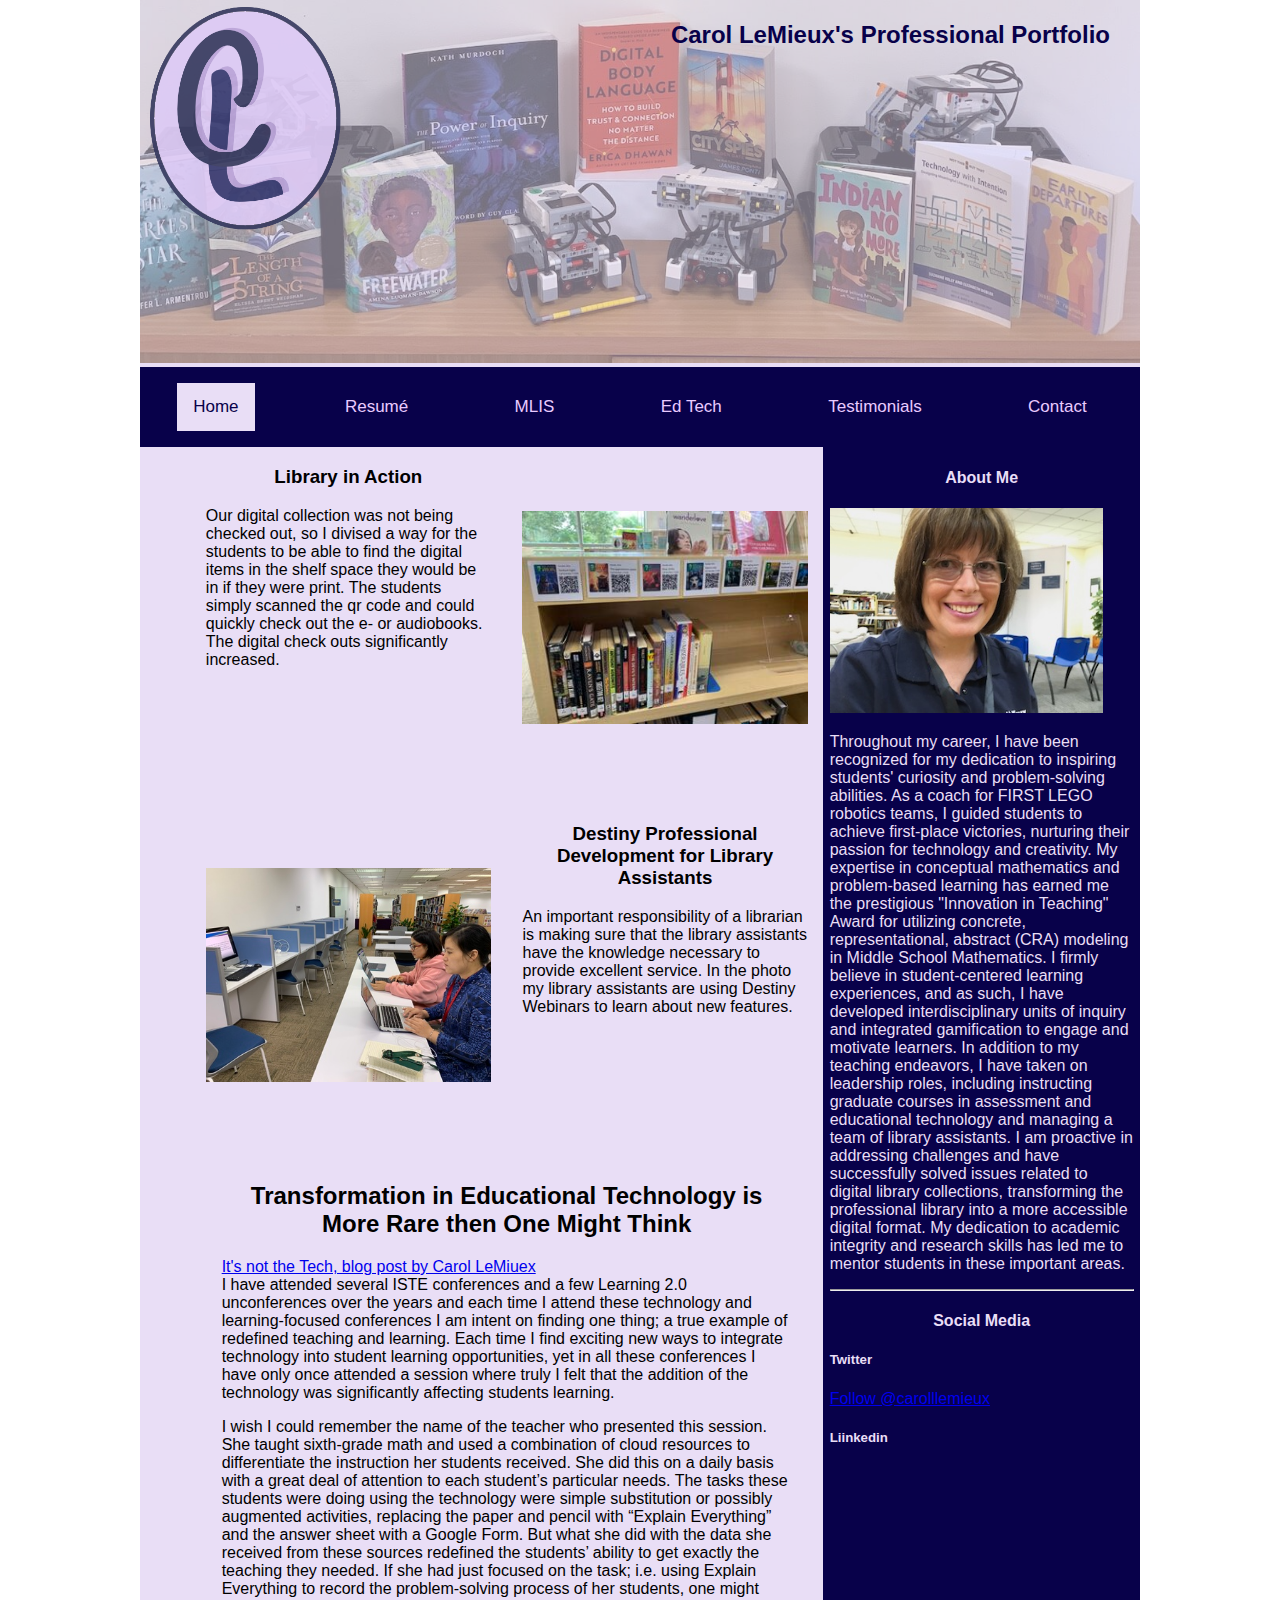
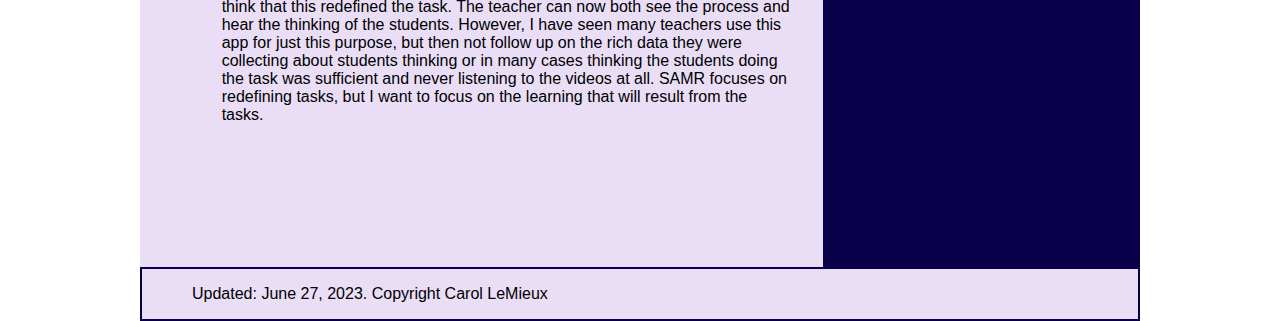
<file: index.html>
<!DOCTYPE html>
<html lang="en" class="bkgr">

<head>
    <meta charset="UTF-8">
    <meta name="viewport" content="width=device-width, initial-scale=1.0">
    <meta name="description"
        content="portfolio, library, ed tech, educational technology, instructional coach, Carol LeMieux">
    <link href="styles.css" rel="stylesheet">
    <title>Carol LeMieux - Portfolio</title>
</head>

<body class="body">
    <!--the page background color should be #eE9DEF6. The font-family is Tahoma, Areal, `helvetica, sans-serif.-->
    <!--The <h1> style should be have color: #08014A and a Text Align center-->
    <!--This section should use grid boxes. There should be six rows and 12 columns.-->
    <header>
        <!--The header consists of a <div> and <nav> element and will take up the first two rows.-->
        <div>
            <!--This section should have one row. The first <div> should be row one row. The <img src="images/logocl.PNG" should span columns 1 and 2. The banner should span columns 3 through 12-->
            <img class="img-b banner" src="images/office.jpg" alt="image of IT office">
            <img class="img-b logo-image" src="images/logocl.PNG" alt="Logo overlapping CL Carol LeMieux's initials">

            <!--The <h1> should overlap the row in this <div> It should be aligned to be in the top righ corner on top of the banner-->
            <h1>Carol LeMieux's Professional Portfolio</h1>
        </div>
        <nav>
            <!--The <nav> buttons should be in row 3. They should be stlyed as 6 buttons, Each button should span two columns. index.htm spans column 1-2, resume.html spans column 3-4, etc. The background color of the buttons is #08014A. The text color is#E9CBFF. The font size is 60%; text decoration:none,; border:none; Border-radius: 5px; Margin-right and margin-left 5 px. max-height:40px  -->
            <!--The <nav> should also be styled with a drop down menu from the right corner for iphones-->
            <ul class="button-list topnav" id="myTopnav">
                <li><a href="index.html" class="active">Home</a></li>
                <li><a href="resume.html">Resumé</a></li>
                <li><a href="mlis.html">MLIS</a></li>
                <li><a href="edtech.html">Ed Tech</a></li>
                <li><a href="testimonials.html">Testimonials</a></li>
                <li><a href="contact-me.html">Contact</a></li>
            </ul>
        </nav>
    </header>

    <!--This division should start in row 4. The first two <article> should be in row 4 and each span 3 columms. The second two <article> should be in row 5 with the same spans. The final <article> should be in row 6 and span columns 1-6-->
    <main class="indexmain">
        <div class="ir1c1span4">
            <!-- main article:nth-child(1) -->
            <h3>Library in Action</h3>
            <p> Our digital collection was not being checked out, so I divised a way for the students to be able to find
                the digital items in the shelf space they would be in if they were print. The students simply scanned
                the qr code and could quickly check out the e- or audiobooks. The digital check outs significantly
                increased.</p>
        </div>
        <div class="ir1c5span4">
            <img src="images/digital-books.jpeg" width="100%"
                alt="bookshelves with qr codes for digital books attached above">
        </div>
        <div class="iaside">
            <!-- main article:nth-child(3) -->
            <h4>About Me</h4>
            <img src="images/carollemieux.jpg" alt="Image of Carol LeMieux" width="90%">
            <p>Throughout my career, I have been recognized for my dedication to inspiring students' curiosity and
                problem-solving abilities. As a coach for FIRST LEGO robotics teams, I guided students to achieve
                first-place victories, nurturing their passion for technology and creativity. My expertise in conceptual
                mathematics and problem-based learning has earned me the prestigious "Innovation in Teaching" Award for
                utilizing concrete, representational, abstract (CRA) modeling in Middle School Mathematics. I firmly
                believe in student-centered learning experiences, and as such, I have developed interdisciplinary units
                of inquiry and integrated gamification to engage and motivate learners.

                In addition to my teaching endeavors, I have taken on leadership roles, including instructing graduate
                courses in assessment and educational technology and managing a team of library assistants. I am
                proactive
                in addressing challenges and have successfully solved issues related to digital library collections,
                transforming the professional library into a more accessible digital format. My dedication to academic
                integrity and research skills has led me to mentor students in these important areas.</p>
            <hr>
            <!--The this article will make up the right side grid starting in row one, column 10 and spanning 6 rows.-->
            <h4>Social Media</h4>
            <h5>Twitter</h5>
            <a href="https://twitter.com/carolllemieux?ref_src=twsrc%5Etfw" class="twitter-follow-button"
                data-show-count="false">Follow @carolllemieux</a>
            <script async src="https://platform.twitter.com/widgets.js" charset="utf-8"></script>
            <h5>Liinkedin</h5>
            <iframe src="https://www.linkedin.com/embed/feed/update/urn:li:share:6853529815631433729" height="400"
                width="200" allowfullscreen="" title="Embedded post"></iframe>

        </div>
        <div class="ir2c1span4">
            <!-- main article:nth-child(4) -->

            <img src="images/libraryDestiny.jpg" width="100%" alt="professional development with library assistants">
        </div>
        <div class="ir2c5span4">
            <!-- main article:nth-child(5) -->
            <h3>Destiny Professional Development for Library Assistants</h3>
            <p>An important responsibility of a librarian is making sure that the library assistants have the knowledge
                necessary to
                provide excellent service. In the photo my library assistants are using Destiny Webinars to learn about
                new features.</p>
        </div>
        <div class="ir3c1spn9">
            <!-- main article:nth-child(6) -->
            <h2>Transformation in Educational Technology is More Rare then One Might Think</h2>
            <p> <a href="https://itsnotthetech.wordpress.com/"> It's not the Tech, blog post by Carol LeMiuex</a><br>
                I have attended several ISTE conferences and a few Learning 2.0 unconferences over the years and each
                time I attend these technology and
                learning-focused conferences I am intent on finding one thing; a true
                example of redefined teaching and learning. Each time I find exciting
                new ways to integrate technology into student learning opportunities,
                yet in all these conferences I have only once attended a session where
                truly I felt that the addition of the technology was significantly affecting students learning.</p>

            <p>I wish I could remember the name of the teacher who presented this session. She taught
                sixth-grade math and used a combination of cloud resources to differentiate the instruction
                her students received. She did this on a daily basis with a great deal of attention to each
                student’s particular needs. The tasks these students were doing using the technology were simple
                substitution or possibly augmented activities, replacing the paper and pencil with
                “Explain Everything” and the answer sheet with a Google Form. But what she did with
                the data she received from these sources redefined the students’ ability to get exactly
                the teaching they needed. If she had just focused on the task; i.e. using Explain Everything
                to record the problem-solving process of her students, one might think that this redefined the task.
                The teacher can now both see the process and hear the thinking of the students.
                However, I have seen many teachers use this app for just this purpose, but then not follow up on
                the rich data they were collecting about students thinking or in many cases thinking the students
                doing the task was sufficient and never listening to the videos at all. SAMR focuses on redefining
                tasks,
                but I want to focus on the learning that will result from the tasks.</p>

        </div>
    </main>
    <footer class="footer-wrapper group">
        <!--footer should span columns 1-12. It should be in row 1 of the footer.-->
        <p> Updated: June 27, 2023. Copyright Carol LeMieux</p>
    </footer>
</body>

</html>
</file>
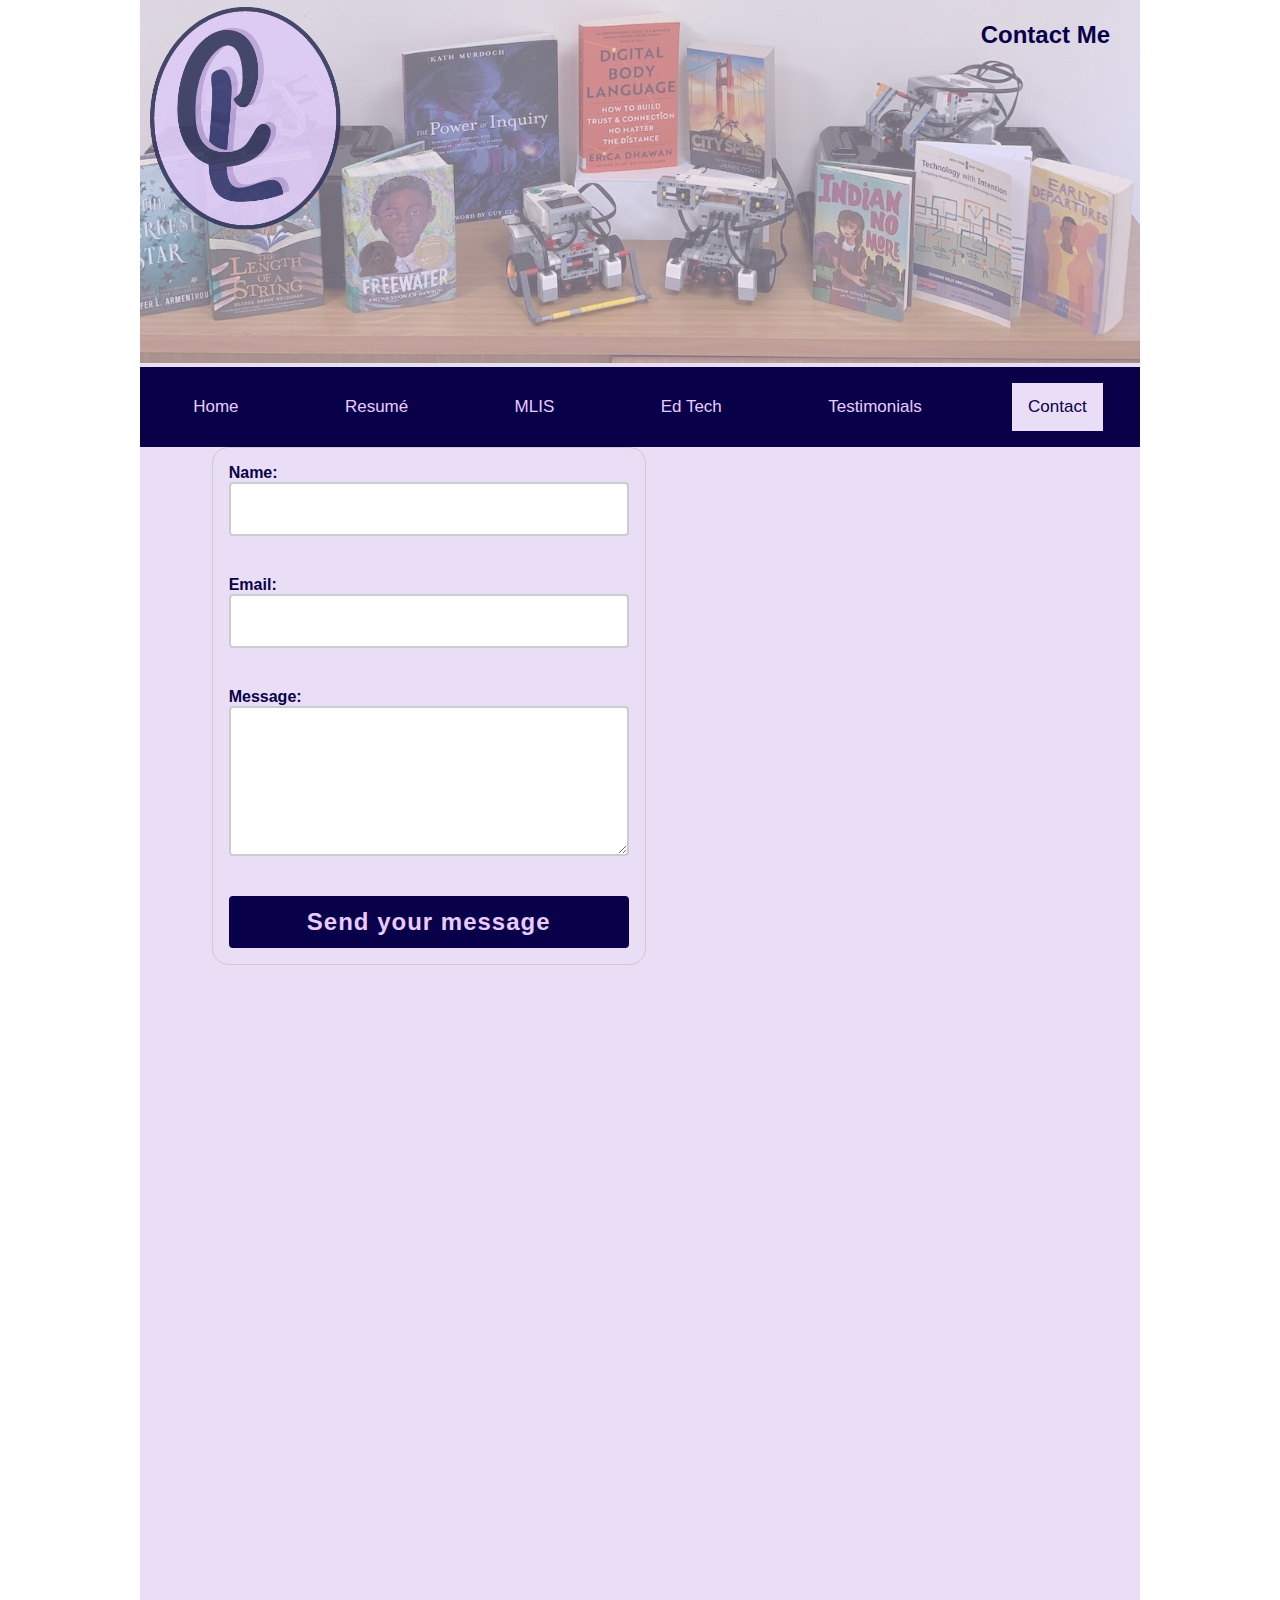
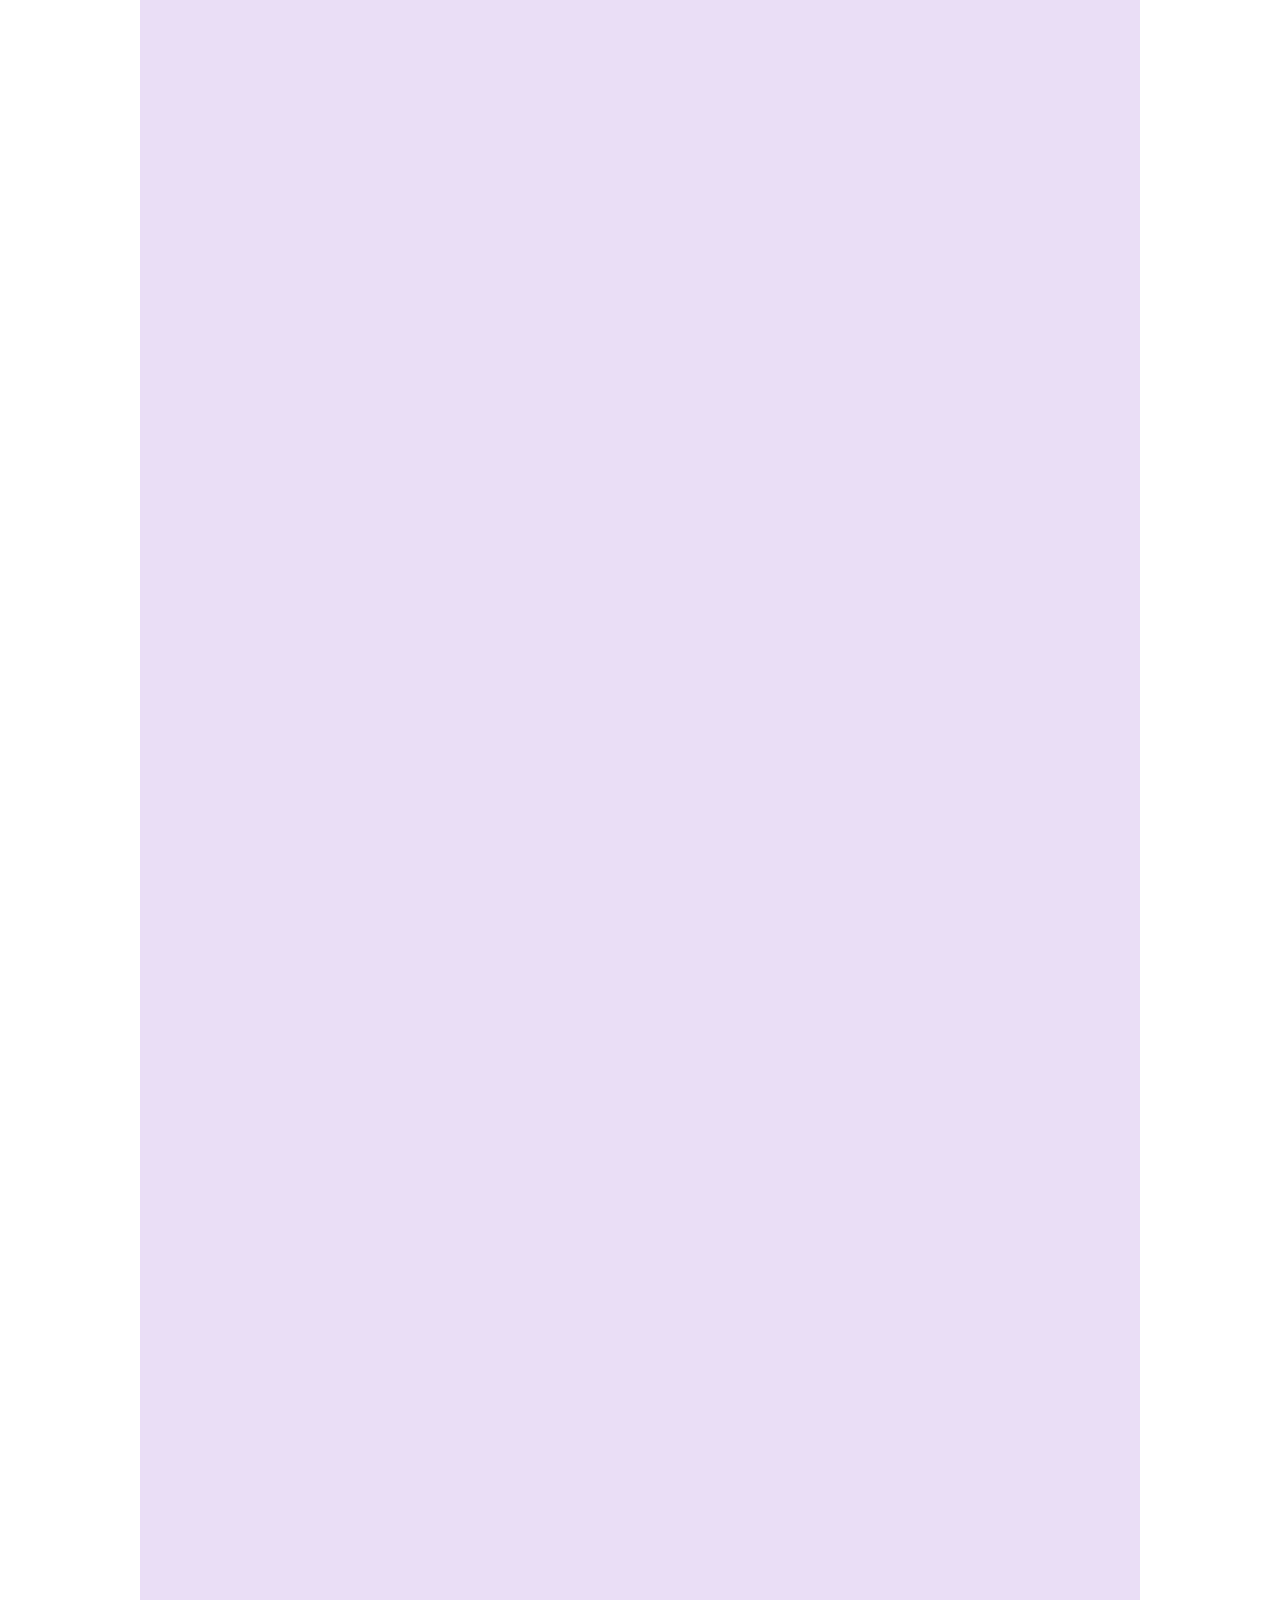
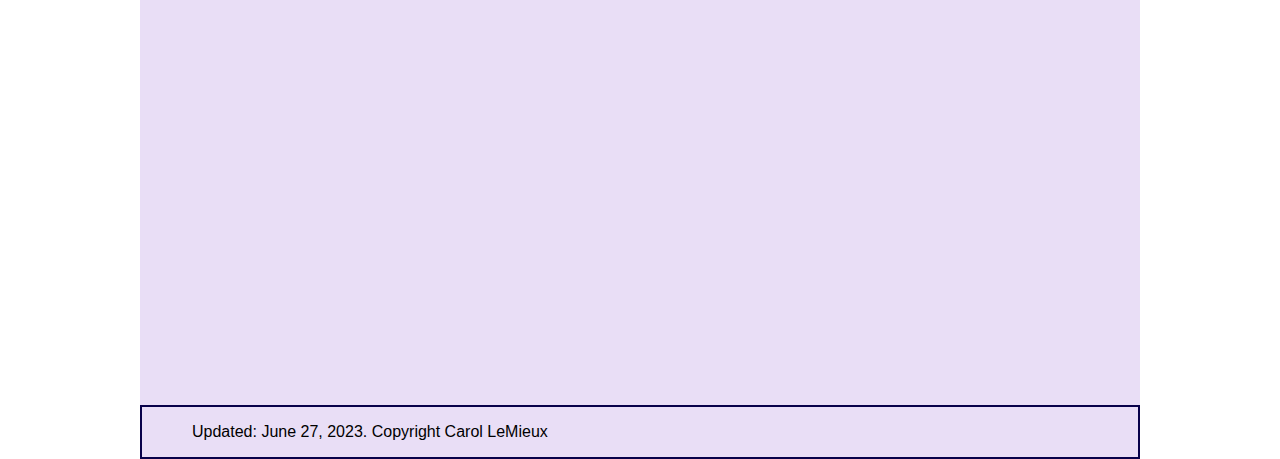
<file: contact-me.html>
<!DOCTYPE html>
<html lang="en" class="bkgr">

<head>
  <meta charset="UTF-8">
  <meta name="viewport" content="width=device-width, initial-scale=1.0">
  <meta name="description" content="contact form, Carol LeMieux">
  <title>Contact Me</title>
  <link href="styles.css" rel="stylesheet" />
</head>

<body class="body">
  <!--the page background color should be #eE9DEF6. The font-family is Tahoma, Areal, `helvetica, sans-serif.-->
  <!--The <h1> style should be have color: #08014A and a Text Align center-->
  <!--This section should use grid boxes. There should be six rows and 12 columns.-->
  <header>
    <!--The header consists of a <div> and <nav> element and will take up the first two rows.-->
    <div>
      <!--This section should have one row. The first <div> should be row one row. The <img src="images/logocl.PNG" should span columns 1 and 2. The banner should span columns 3 through 12-->
      <img class="img-b banner" src="images/office.jpg" alt="image of IT office">
      <img class="img-b logo-image" src="images/logocl.PNG" alt="Logo overlapping CL Carol LeMieux's initials">

      <!--The <h1> should overlap the row in this <div> It should be aligned to be in the top righ corner on top of the banner-->
      <h1>Contact Me</h1>
    </div>
    <nav>
      <!--The <nav> buttons should be in row 3. They should be stlyed as 6 buttons, Each button should span two columns. index.htm spans column 1-2, resume.html spans column 3-4, etc. The background color of the buttons is #08014A. The text color is#E9CBFF. The font size is 60%; text decoration:none,; border:none; Border-radius: 5px; Margin-right and margin-left 5 px. max-height:40px  -->
      <!--The <nav> should also be styled with a drop down menu from the right corner for iphones-->
      <ul class="button-list topnav" id="myTopnav">
        <li><a href="index.html">Home</a></li>
        <li><a href="resume.html">Resumé</a></li>
        <li><a href="mlis.html">MLIS</a></li>
        <li><a href="edtech.html">Ed Tech</a></li>
        <li><a href="testimonials.html">Testimonials</a></li>
        <li><a href="contact-me.html" class="active">Contact</a></li>
      </ul>
    </nav>
  </header>
  <main>
    <div class="conr1c1sp12">
      <form action="https://formspree.io/f/xpzgznwl" method="post" class="validate">
        <ul>
          <li>
            <label for="name"> Name: </label>
            <input type="text" maxlength="20" id="name" class="form-input">
          </li>
          <li>
            <label for="email">Email:</label>
            <input type="email" id="email" name="_replyto" class="form-input">
          </li>
          <li>
            <label for="message">Message:</label>
            <textarea id="message" requiered name="user_message" class="form-input" row="4" maxlength="144"></textarea>
          </li>
          <li class="button">
            <button type="submit">Send your message</button>
          </li>
        </ul>
      </form>
    </div>
  </main>


  <footer class="footer-wrapper group">
    <!--footer should span columns 1-12. It should be in row 1 of the footer.-->
    <p> Updated: June 27, 2023. Copyright Carol LeMieux</p>
  </footer>
  <script src="script.js"></script>
</body>

</html>
</file>
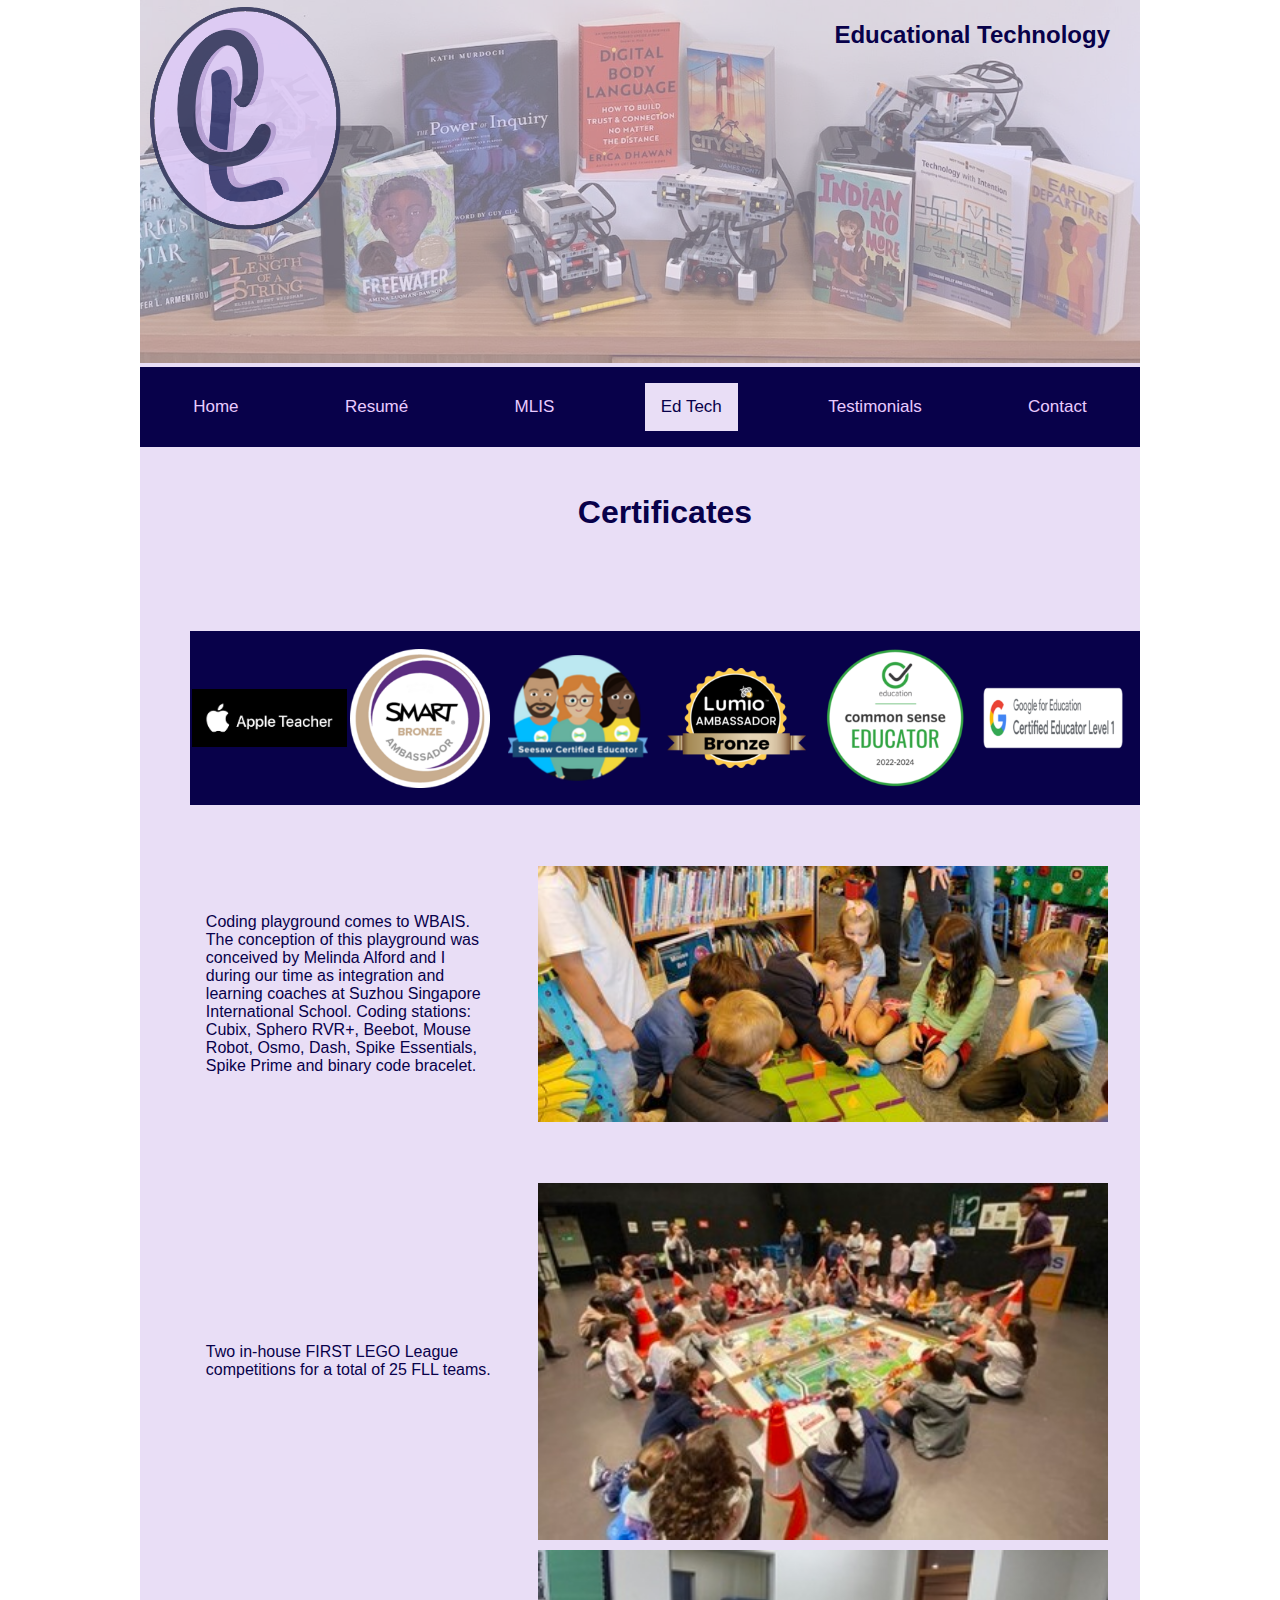
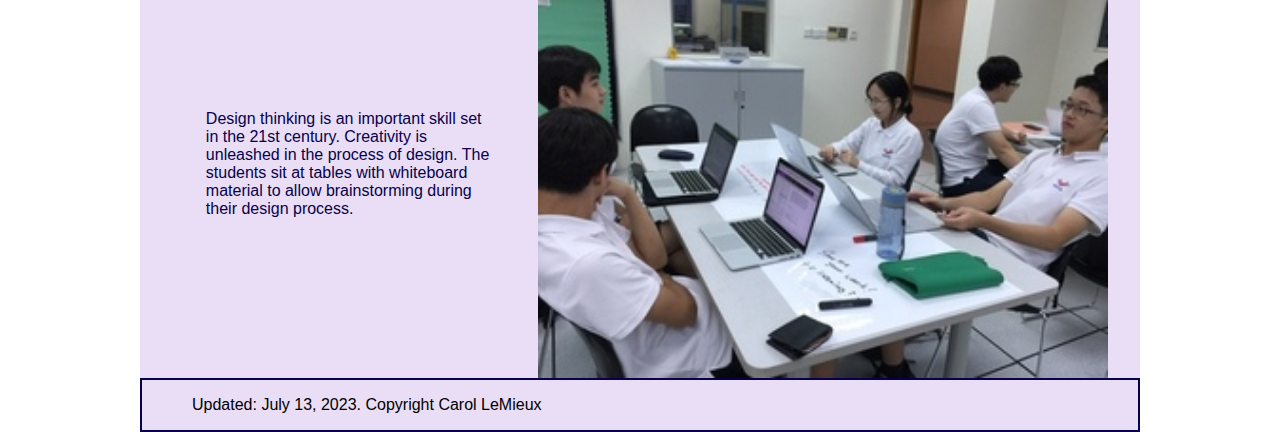
<file: edtech.html>
<!DOCTYPE html>
<html lang="en" class="bkgr">

<head>
    <meta charset="UTF-8">
    <meta name="viewport" content="width=device-width, initial-scale=1.0">
    <meta name="description"
        content="portfolio, library, ed tech, educational technology, instructional coach, Carol LeMieux">
    <link href="styles.css" rel="stylesheet">
    <title>Educational Technology</title>
</head>

<body class="body">
    <!--the page background color should be #eE9DEF6. The font-family is Tahoma, Areal, `helvetica, sans-serif.-->
    <!--The <h1> style should be have color: #08014A and a Text Align center-->
    <!--This section should use grid boxes. There should be six rows and 12 columns.-->
    <header>
        <!--The header consists of a <div> and <nav> element and will take up the first two rows.-->
        <div>
            <!--This section should have one row. The first <div> should be row one row. The <img src="images/logocl.PNG" should span columns 1 and 2. The banner should span columns 3 through 12-->
            <img class="img-b banner" src="images/office.jpg" alt="image of IT office">
            <img class="img-b logo-image" src="images/logocl.PNG" alt="Logo overlapping CL Carol LeMieux's initials">

            <!--The <h1> should overlap the row in this <div> It should be aligned to be in the top righ corner on top of the banner-->
            <h1>Educational Technology</h1>
        </div>
        <nav>
            <!--The <nav> buttons should be in row 3. They should be stlyed as 6 buttons, Each button should span two columns. index.htm spans column 1-2, resume.html spans column 3-4, etc. The background color of the buttons is #08014A. The text color is#E9CBFF. The font size is 60%; text decoration:none,; border:none; Border-radius: 5px; Margin-right and margin-left 5 px. max-height:40px  -->
            <!--The <nav> should also be styled with a drop down menu from the right corner for iphones-->
            <ul class="button-list topnav" id="myTopnav">
                <li><a href="index.html">Home</a></li>
                <li><a href="resume.html">Resumé</a></li>
                <li><a href="mlis.html">MLIS</a></li>
                <li><a href="edtech.html" class="active">Ed Tech</a></li>
                <li><a href="testimonials.html">Testimonials</a></li>
                <li><a href="contact-me.html">Contact</a></li>
            </ul>
        </nav>
    </header>
    <main>
        <!--Row 1 and 2 Certifications-->

        <div class="edr1c1sp12">
            <h1>Certificates</h1>
        </div>
        <div class="edr2c1sp2 cert-images">
            <img src="images/AppleTeacher_white.png" width="100%" alt="Apple teacher">
        </div>
        <div class="edr2c3sp2 cert-images">
            <img src="images/bronzeAmbassador.png" width="90%" alt="SMART Bronze Ambassador">
        </div>
        <div class="edr2c5sp2 cert-images">
            <img src="images/seesawBadge.png" width="90%" alt="Seesaw Certified Educator">
        </div>
        <div class="edr2c7sp2 cert-images">
            <img src="images/lumioAmbassador.png" width="90%" alt="Lumio Bronse Level Ambassador">
        </div>
        <div class="edr2c9sp2 cert-images">
            <img src="images/2022-2024-recognition-badge-educ.png" width="90%" alt="Common Sense Media Educator">
        </div>
        <div class="edr2c11sp2 cert-images">
            <img src="images/GCE_Badges_01.png" width="90%" alt="Google Certified Teacher">
        </div>

        <!--Row 3-5 2 columns (span 4 and span 6)-->
        <div class="edr3c1sp4 cert-images">
            <p>Coding playground comes to WBAIS. The conception of this playground was
                conceived by Melinda Alford and I during our time as integration and learning coaches at
                Suzhou Singapore International School. Coding stations: Cubix, Sphero
                RVR+, Beebot, Mouse Robot, Osmo, Dash, Spike Essentials, Spike Prime and binary code bracelet.
            </p>
        </div>
        <div class="edr3c5sp8 cert-images">
            <img src="images/csweek.jpg" width="100%" alt="Computer Science Week">
        </div>

        <div class="edr4c1sp4 cert-images">
            <p> Two in-house FIRST LEGO League competitions for a total of 25 FLL teams.
            </p>
        </div>
        <div class="edr4c5sp8 cert-images">
            <img src="images/inhousefll.jpg" width="100%" alt="Competition Day">
        </div>
        <div class="edr5c1sp4 cert-images row">
            <p>Design thinking is an important skill set in the 21st century. Creativity is unleashed in
                the process of design. The students sit at tables with whiteboard material to allow brainstorming
                during their design process.
            </p>
        </div>
        <div class="edr5c5sp8 cert-images">
            <img src="images/design.jpeg" width="100%" alt="Design Class">
        </div>
    </main>
    <footer class="group">
        <p> Updated: July 13, 2023. Copyright Carol LeMieux</p>
    </footer>
</body>

</html>
</file>
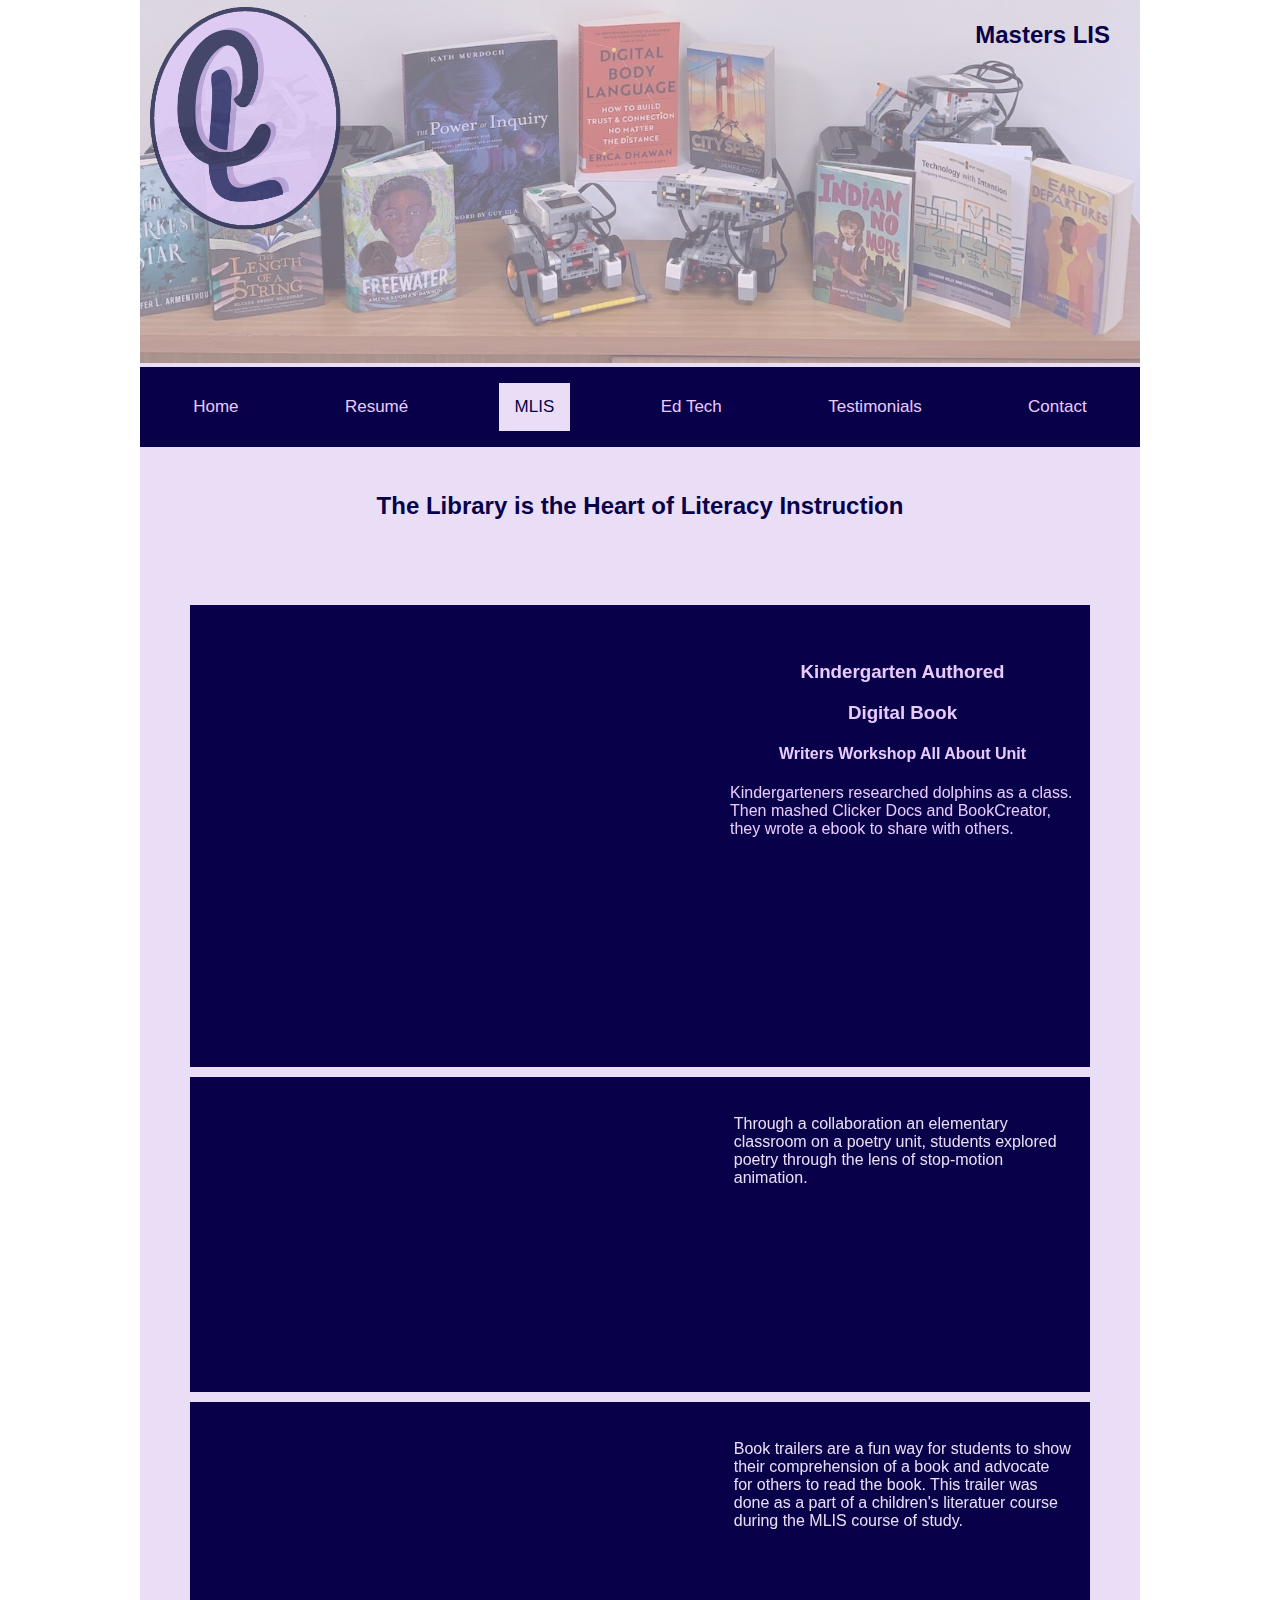
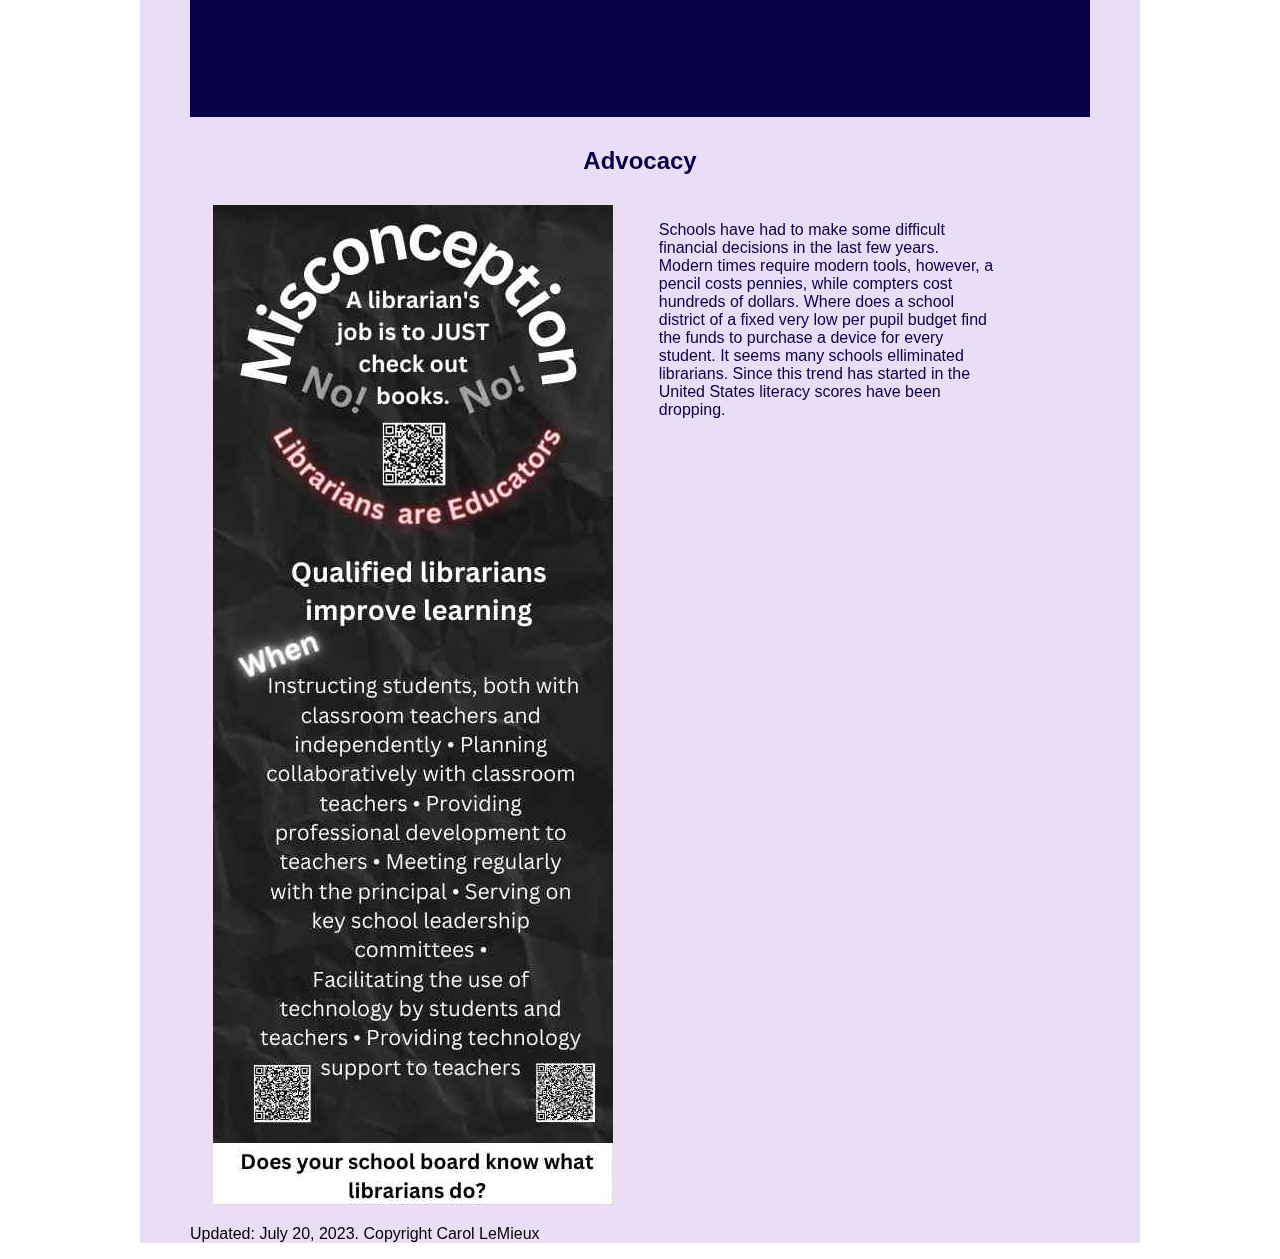
<file: mlis.html>
<!DOCTYPE html>
<html lang="en" class="bkgr">

<head>
    <meta charset="UTF-8">
    <meta name="viewport" content="width=device-width, initial-scale=1.0">
    <meta name="description"
        content="portfolio, library, ed tech, educational technology, instructional coach, Carol LeMieux">
    <title>MLIS</title>
    <link href="styles.css" rel="stylesheet" />
</head>

<body class="body">
    <!--the page background color should be #eE9DEF6. The font-family is Tahoma, Areal, `helvetica, sans-serif.-->
    <!--The <h1> style should be have color: #08014A and a Text Align center-->
    <!--This section should use grid boxes. There should be six rows and 12 columns.-->
    <header>
        <!--The header consists of a <div> and <nav> element and will take up the first two rows.-->
        <div>
            <!--This section should have one row. The first <div> should be row one row. The <img src="images/logocl.PNG" should span columns 1 and 2. The banner should span columns 3 through 12-->
            <img class="img-b banner" src="images/office.jpg" alt="image of IT office">
            <img class="img-b logo-image" src="images/logocl.PNG" alt="Logo overlapping CL Carol LeMieux's initials">

            <!--The <h1> should overlap the row in this <div> It should be aligned to be in the top righ corner on top of the banner-->
            <h1>Masters LIS</h1>
        </div>
        <nav>
            <!--The <nav> buttons should be in row 3. They should be stlyed as 6 buttons, Each button should span two columns. index.htm spans column 1-2, resume.html spans column 3-4, etc. The background color of the buttons is #08014A. The text color is#E9CBFF. The font size is 60%; text decoration:none,; border:none; Border-radius: 5px; Margin-right and margin-left 5 px. max-height:40px  -->
            <!--The <nav> should also be styled with a drop down menu from the right corner for iphones-->
            <ul class="button-list topnav">
                <li><a href="index.html">Home</a></li>
                <li><a href="resume.html">Resumé</a></li>
                <li><a href="mlis.html" class="active">MLIS</a></li>
                <li><a href="edtech.html">Ed Tech</a></li>
                <li><a href="testimonials.html">Testimonials</a></li>
                <li><a href="contact-me.html">Contact</a></li>
            </ul>
        </nav>
    </header>
    <main class="mlismain">
        <!--Row 1 1 large column, 1 small column-->
        <div class="mlisr1c1sp12">
            <h2>The Library is the Heart of Literacy Instruction</h2>
        </div>
        <!--Row 2 2 columns, 1 Larger 1 small column-->
        <div class="mlisr2c1sp7 cert-images">
            <iframe width="560" height="315" src="https://www.youtube.com/embed/p_MgrLh1_sA"
                title="YouTube video player" allow="accelerometer; autoplay; clipboard-write; 
            encrypted-media; gyroscope; picture-in-picture; web-share" allowfullscreen></iframe>
        </div>
        <div class="mlisr2c8sp5">
            <H3> Kindergarten Authored</H3>
            <H3> Digital Book</H3>
            <H4>Writers Workshop All About Unit</H4>
            <P>Kindergarteners researched dolphins as a class. Then mashed Clicker Docs and BookCreator, they wrote a
                ebook to share with others.</P>
        </div>
        <!--Row 3 1 large column, 1 small column-->
        <div class="mlisr3c1sp7 cert-images">
            <iframe width="560" height="315" src="https://www.youtube.com/embed/gh-0ZZxwRxA"
                title="YouTube video player"
                allow="accelerometer; autoplay; clipboard-write; encrypted-media; gyroscope; picture-in-picture; web-share"
                allowfullscreen></iframe>
        </div>

        <div class="mlisr3c8sp5">
            Through a collaboration an elementary classroom on a poetry unit, students explored poetry through the lens
            of stop-motion animation.
        </div>
        <!--Row 4  1 large column, 1 small column-->
        <div class="mlisr4c1sp7">
            <iframe width="560" height="315" src="https://www.youtube.com/embed/7WPiBU8ZV64"
                title="YouTube video player"
                allow="accelerometer; autoplay; clipboard-write; encrypted-media; gyroscope; picture-in-picture; web-share"
                allowfullscreen></iframe>
        </div>
        <div class="mlisr4c8sp5">
            Book trailers are a fun way for students to show their comprehension of a book and advocate for others to
            read the book. This trailer was done as a part of a children's literatuer course during the MLIS course of
            study.
        </div>
        <!--Row 5  H2 header Advocacy-->
        <div class="mlisr5c1sp12">
            <h2>Advocacy</h2>
        </div>
        <!--Row 6 1 large column, 1 small column-->
        <div class="mlisr6c1sp5">
            <img src="images/libraryMisconception.jpg" alt="librarian Misconceptions">
        </div>
        <div class="mlisr6c6sp7">
            <P>Schools have had to make some difficult financial decisions in the last few years.
                Modern times require modern tools, however, a pencil costs pennies, while compters
                cost hundreds of dollars. Where does a school district of a fixed very low per pupil budget find the
                funds to purchase a device for every student. It seems many schools elliminated librarians.
                Since this trend has started in the United States literacy scores have been dropping. </P>
        </div>


    </main>
    <footer class="clear">
        <p> Updated: July 20, 2023. Copyright Carol LeMieux</p>
    </footer>
</body>

</html>
</file>
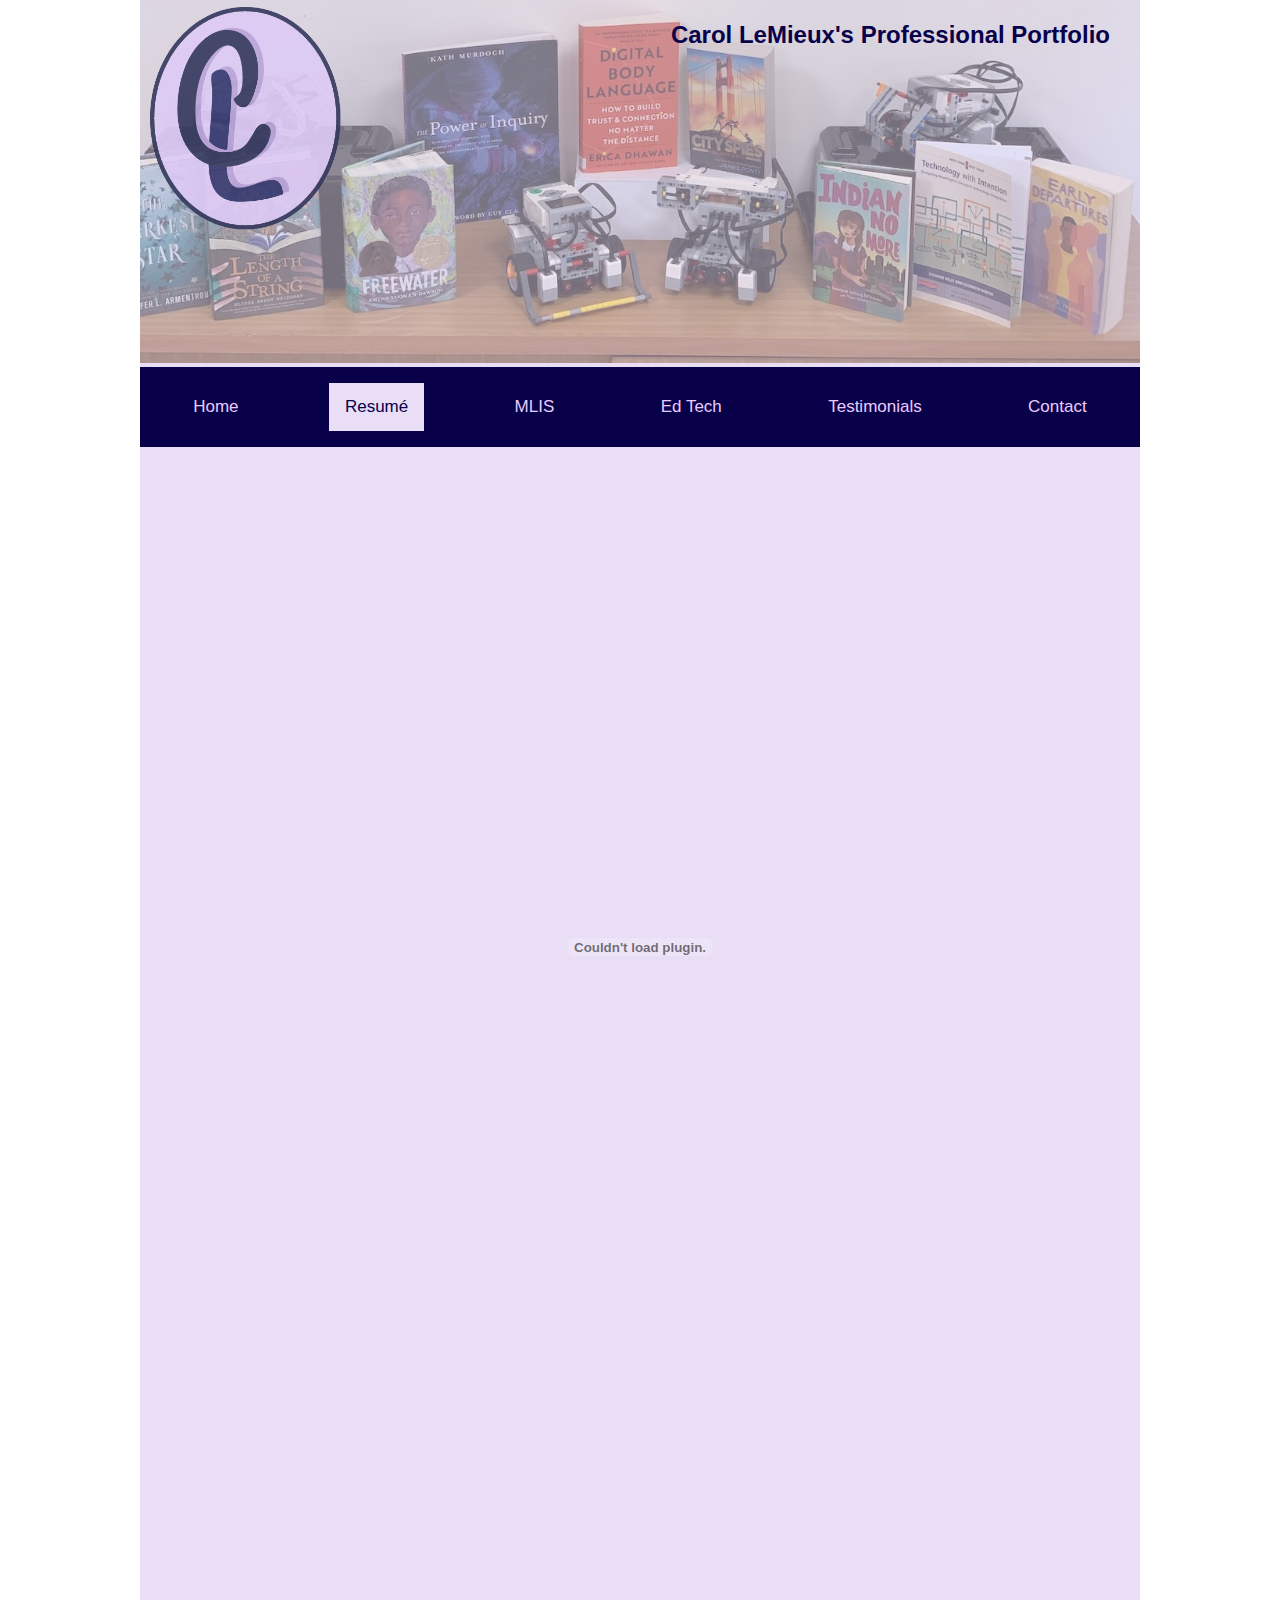
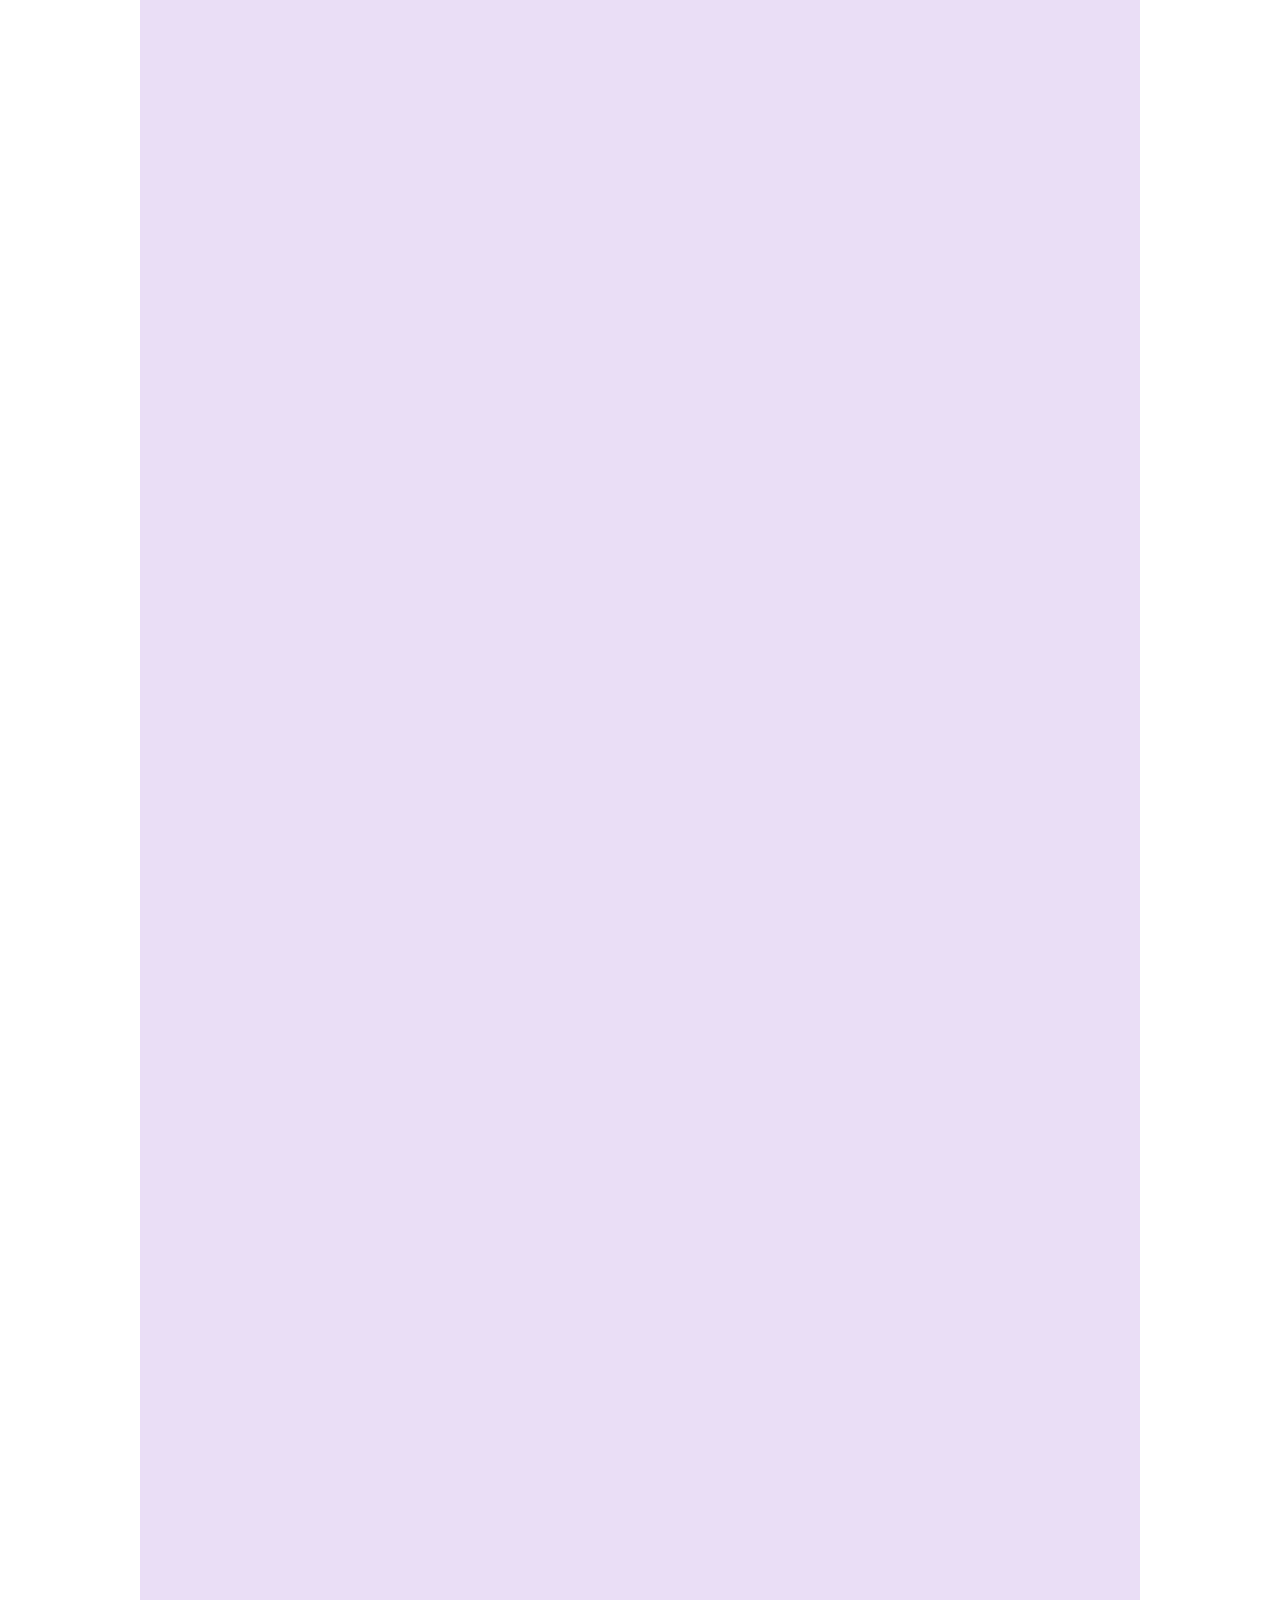
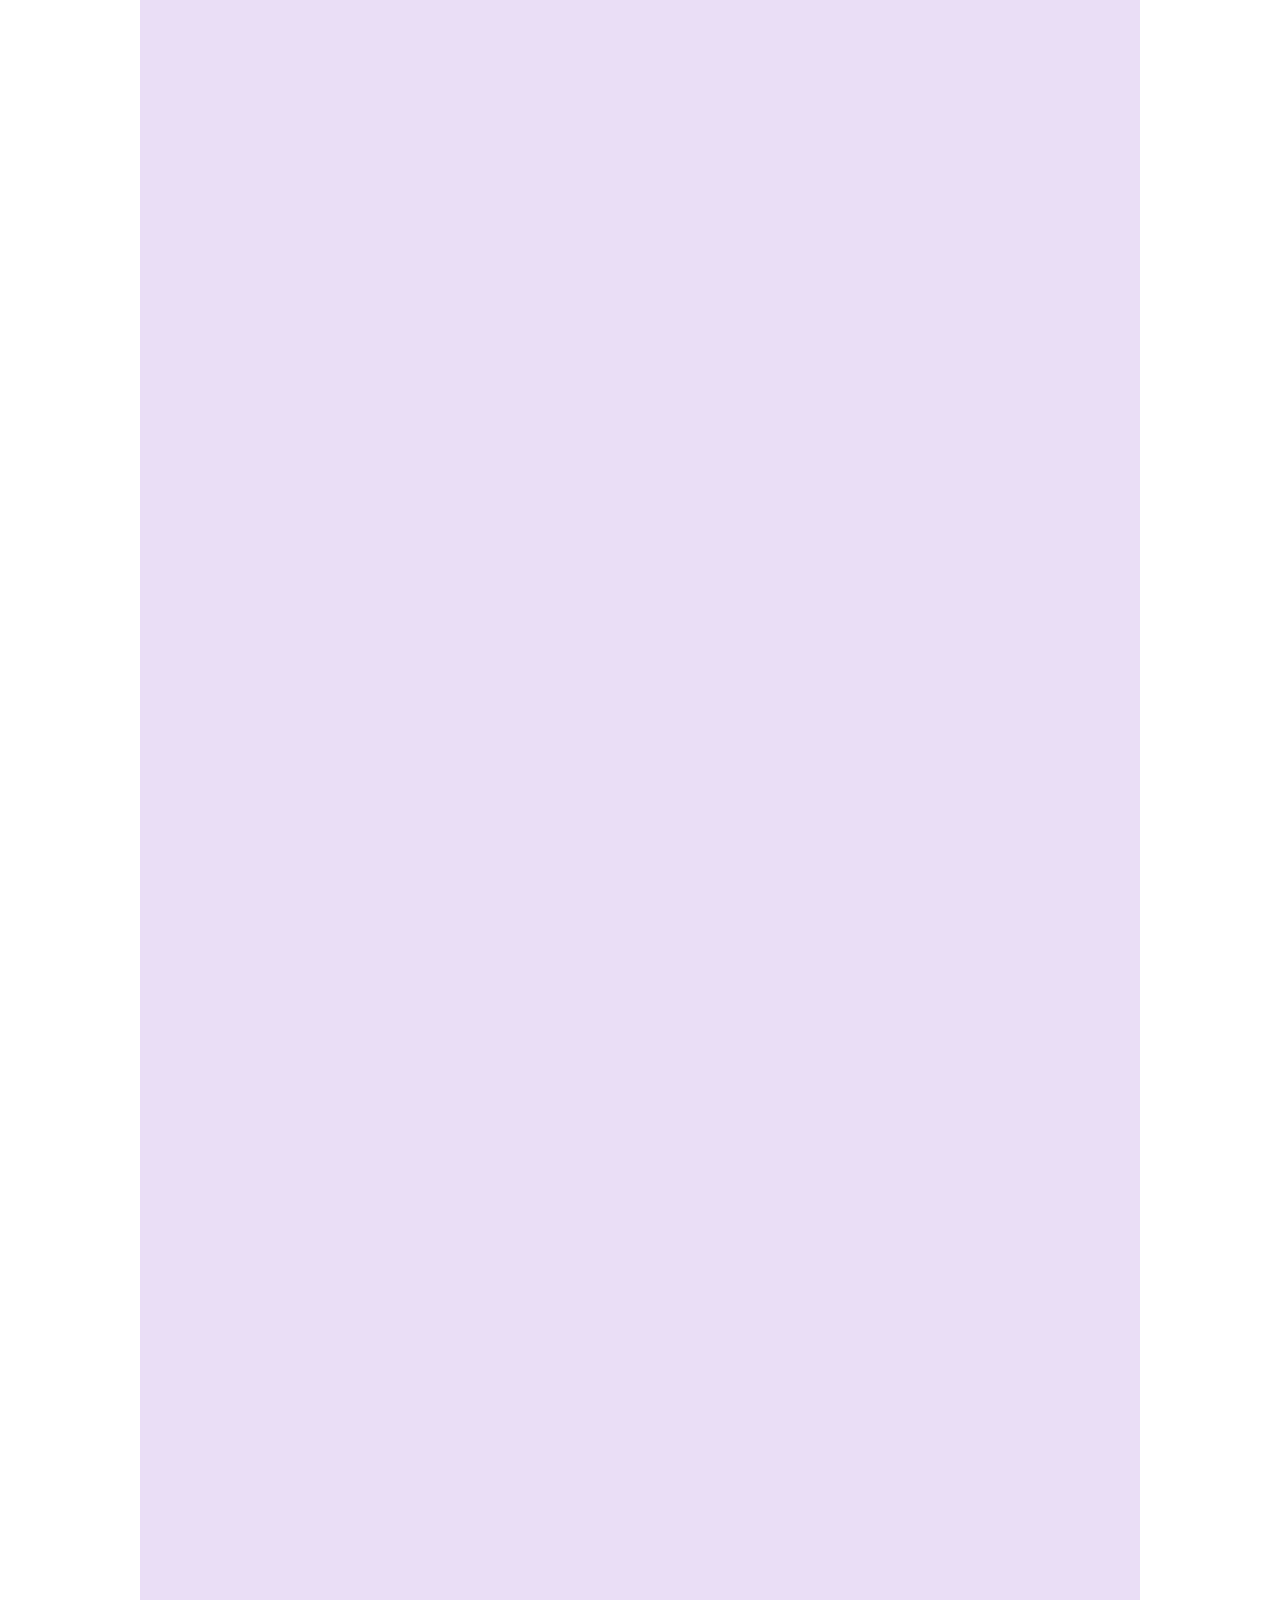
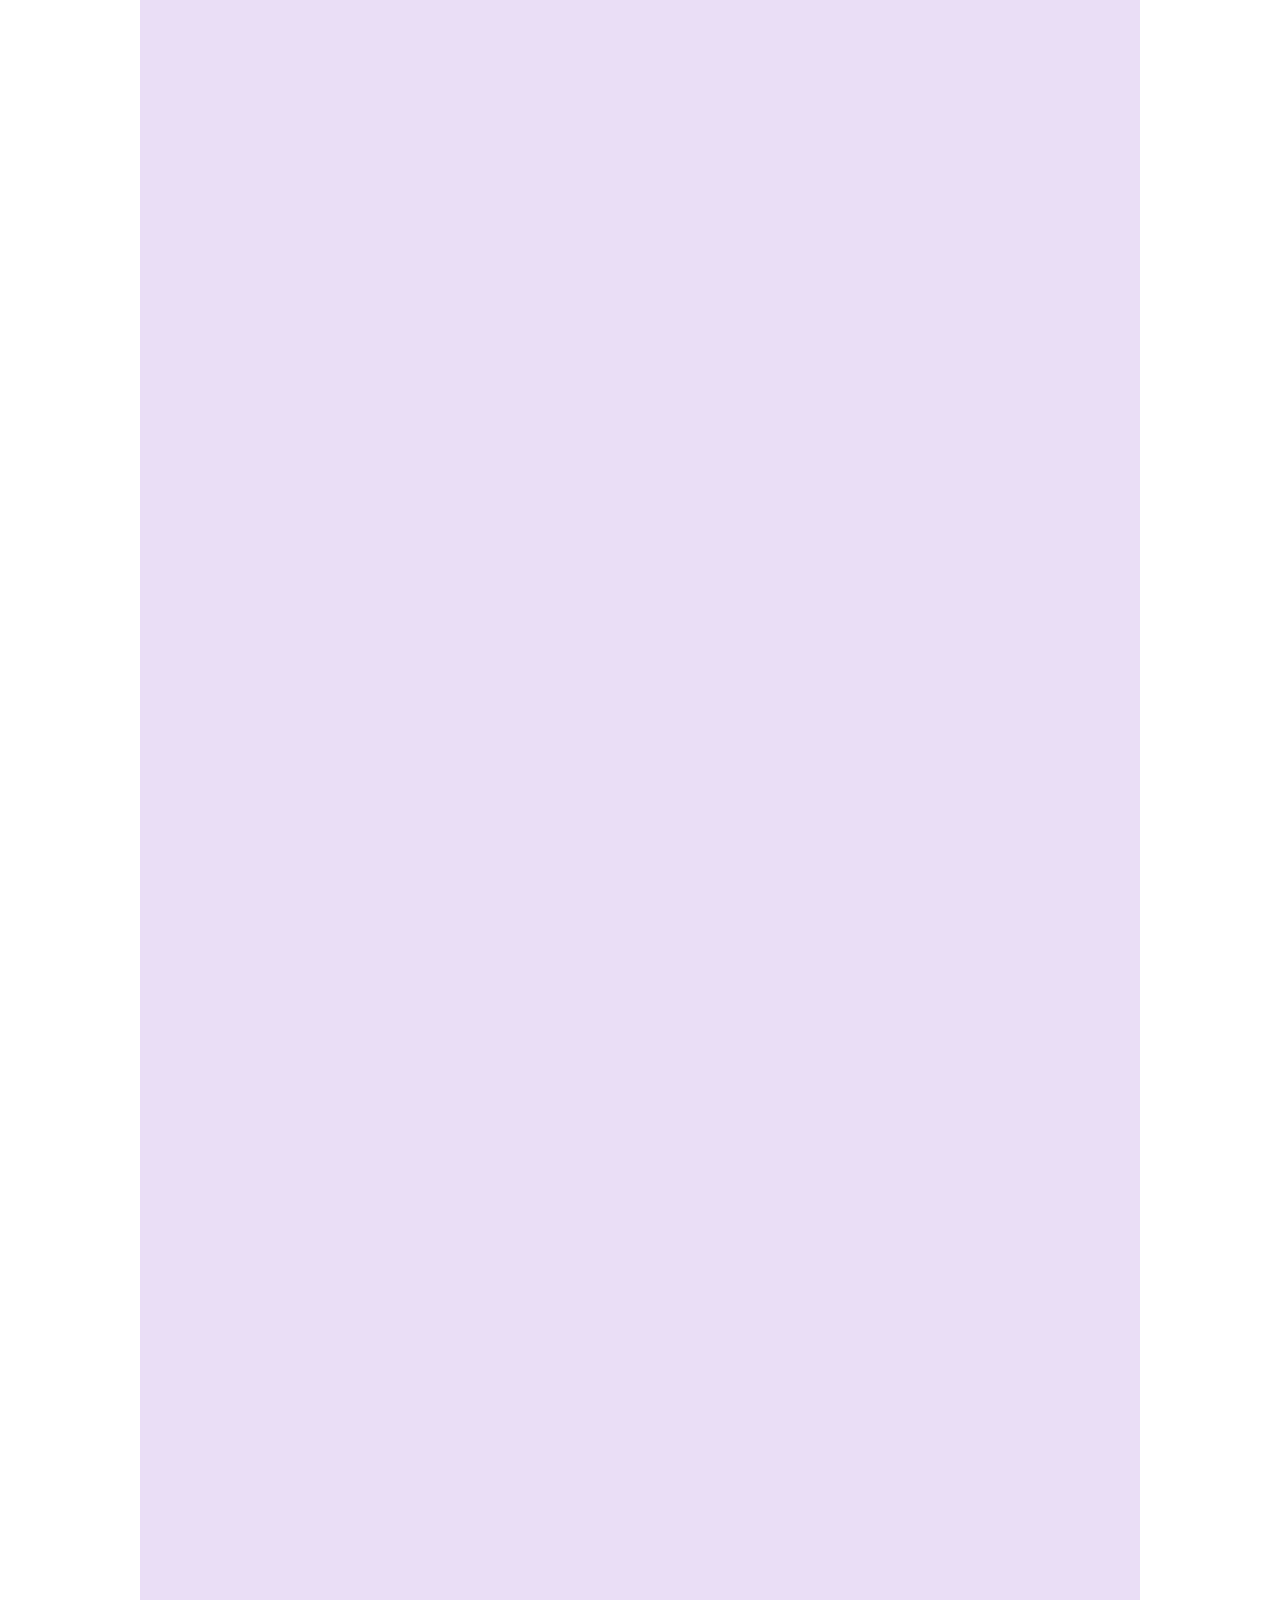
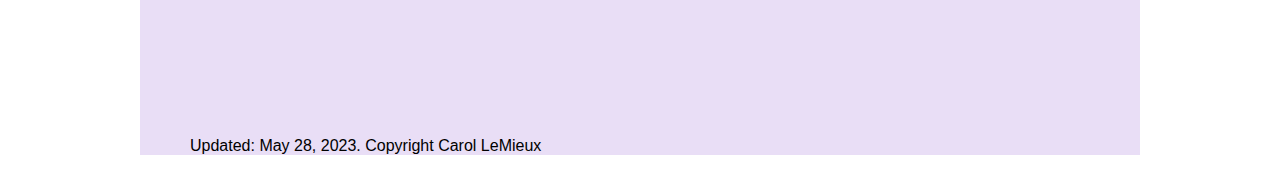
<file: resume.html>
<!DOCTYPE html>
<html lang="en" class="bkgr">

<head>
    <meta charset="UTF-8">
    <meta name="viewport" content="width=device-width, initial-scale=1.0">
    <meta name="description"
        content="portfolio, library, ed tech, educational technology, instructional coach, Carol LeMieux, resume">
    <link href="styles.css" rel="stylesheet">
    <title>Resumé</title>
</head>

<body class="body">
    <header>
        <!--The header consists of a <div> and <nav> element and will take up the first two rows.-->
        <div>
            <!--This section should have one row. The first <div> should be row one row. The <img src="images/logocl.PNG" should span columns 1 and 2. The banner should span columns 3 through 12-->
            <img class="img-b banner" src="images/office.jpg" alt="image of IT office">
            <img class="img-b logo-image" src="images/logocl.PNG" alt="Logo overlapping CL Carol LeMieux's initials">

            <!--The <h1> should overlap the row in this <div> It should be aligned to be in the top righ corner on top of the banner-->
            <h1>Carol LeMieux's Professional Portfolio</h1>
        </div>
        <nav>
            <!--The <nav> buttons should be in row 3. They should be stlyed as 6 buttons, Each button should span two columns. index.htm spans column 1-2, resume.html spans column 3-4, etc. The background color of the buttons is #08014A. The text color is#E9CBFF. The font size is 60%; text decoration:none,; border:none; Border-radius: 5px; Margin-right and margin-left 5 px. max-height:40px  -->
            <!--The <nav> should also be styled with a drop down menu from the right corner for iphones-->
            <ul class="button-list topnav" id="myTopnav">
                <li><a href="index.html">Home</a></li>
                <li><a href="resume.html" class="active">Resumé</a></li>
                <li><a href="mlis.html">MLIS</a></li>
                <li><a href="edtech.html">Ed Tech</a></li>
                <li><a href="testimonials.html">Testimonials</a></li>
                <li><a href="contact-me.html">Contact</a></li>
            </ul>
        </nav>
    </header>
    </section>
    <section>
        <main class="main-wrapper">
            <div>
                <object data="./images/LeMieux 2021.pdf" type="application/pdf" width="900px" height="1000px"></object>
            </div>

        </main>
        <footer>
            <p> Updated: May 28, 2023. Copyright Carol LeMieux</p>
        </footer>
    </section>
</body>

</html>
</file>
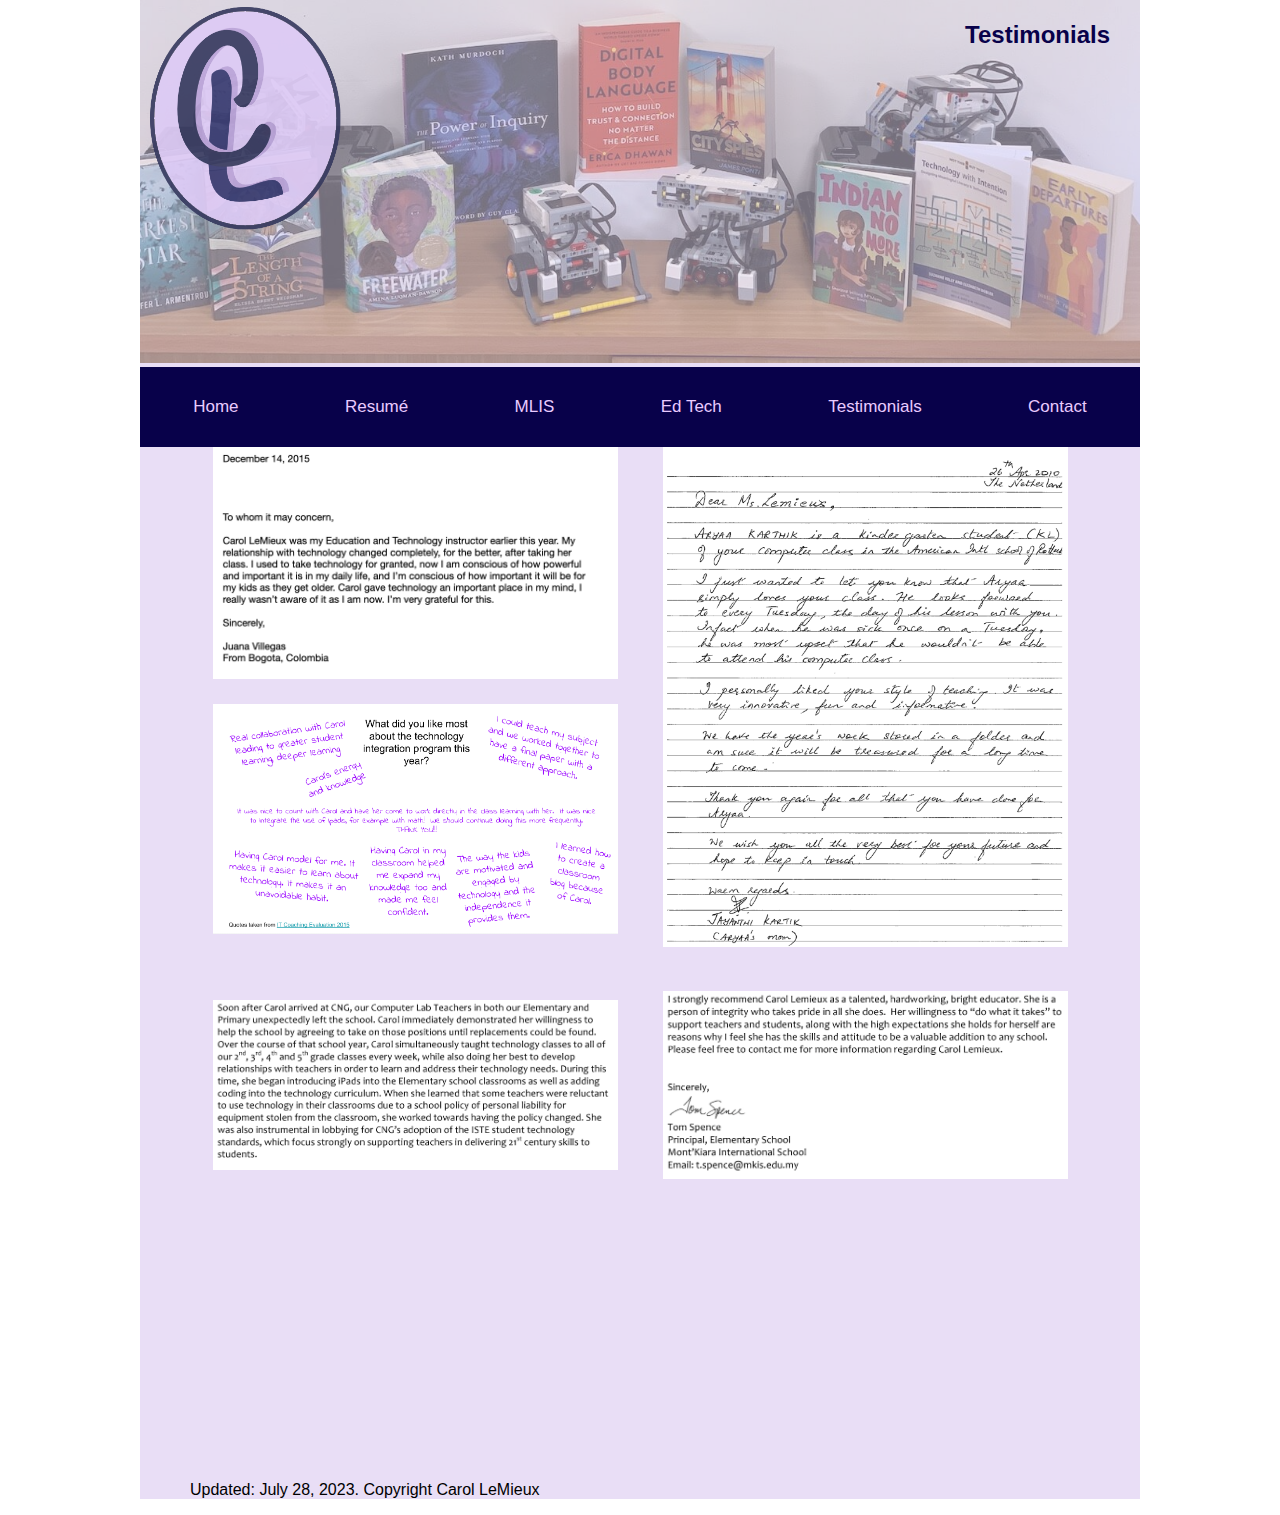
<file: testimonials.html>
<!DOCTYPE html>
<html lang="en" class="bkgr">

<head>
    <meta charset="UTF-8">
    <meta name="viewport" content="width=device-width, initial-scale=1.0">
    <meta name="description"
        content="portfolio, library, ed tech, educational technology, instructional coach, Carol LeMieux">
    <title>Testimonials</title>
    <link href="styles.css" rel="stylesheet" />
</head>

<body class="body">
    <!--the page background color should be #eE9DEF6. The font-family is Tahoma, Areal, `helvetica, sans-serif.-->
    <!--The <h1> style should be have color: #08014A and a Text Align center-->
    <!--This section should use grid boxes. There should be six rows and 12 columns.-->
    <header>
        <!--The header consists of a <div> and <nav> element and will take up the first two rows.-->
        <div>
            <!--This section should have one row. The first <div> should be row one row. The <img src="images/logocl.PNG" should span columns 1 and 2. The banner should span columns 3 through 12-->
            <img class="img-b banner" src="images/office.jpg" alt="image of IT office">
            <img class="img-b logo-image" src="images/logocl.PNG" alt="Logo overlapping CL Carol LeMieux's initials">

            <!--The <h1> should overlap the row in this <div> It should be aligned to be in the top righ corner on top of the banner-->
            <h1>Testimonials</h1>
        </div>
        <nav>
            <!--The <nav> buttons should be in row 3. They should be stlyed as 6 buttons, Each button should span two columns. index.htm spans column 1-2, resume.html spans column 3-4, etc. The background color of the buttons is #08014A. The text color is#E9CBFF. The font size is 60%; text decoration:none,; border:none; Border-radius: 5px; Margin-right and margin-left 5 px. max-height:40px  -->
            <!--The <nav> should also be styled with a drop down menu from the right corner for iphones-->
            <ul class="button-list topnav" id="myTopnav">

                <li><a href="index.html">Home</a></li>
                <li><a href="resume.html">Resumé</a></li>
                <li><a href="mlis.html">MLIS</a></li>
                <li><a href="edtech.html">Ed Tech</a></li>
                <li><a href="testimonials.html">Testimonials</a></li>
                <li><a href="contact-me.html">Contact</a></li>
            </ul>
        </nav>

    </header>
    <main class="maintest">
        <div class="testr1c1sp4">
            <img src="images/gradstudent.png" width="100%" alt="graduate student testimonial">
        </div>
        <div class="testr1c9sp8">
            <img src="images/parentletter.png" width="100%" alt="parent testimonial">
        </div>
        <div class="testr2c1sp4">
            <img src="images/teachertestimonials.png" width="100%" alt="teacher testimonial">
        </div>
        <div class="testr3c1sp8 cert-images">
            <img src="images/tomspence2.png" width="100%" alt="tomspence recommendation 1">
        </div>
        <div class="testr3c9sp4 cert-images">
            <img src="images/tomspence.png" width="100%" alt="tomspence recommendation 1">
        </div>

    </main>
    <footer>
        <p> Updated: July 28, 2023. Copyright Carol LeMieux</p>
    </footer>

</body>

</html>
</file>
<file: styles.css>
/* CSS code for styles.css */
.img-b {max-width: 1000px;}
.banner {z-index: 1;
		opacity: 50%;}
.logo-image {max-width: 100%;
			z-index: 3;
			align-self: center;
		}

.bkgr {background-color: #FFFFFF;}

body {
	background-color: #E9DEF6;
	font-family: Tahoma, Arial, Helvetica, sans-serif;
	margin: 0 auto;
	max-width: 1000px;	
}

header {
	display: grid;
	grid-template-rows: auto auto;
	grid-template-columns: 1fr;
}
  
  header div {
	/* display: grid;
	grid-template-columns: repeat(12,1fr);
	grid-template-rows: auto; */
	position: relative;
	}

  header div img:nth-child(1) {
	grid-row:	1 / span 1;
	grid-column: 1 / span 12;
		/* position: absolute;
		top: 50px; */
		left: 0;
	  }
  header div img:nth-child(2) {
	grid-row:	1 / span 1;
	grid-column: 1 / span 2;
	position: absolute;
	/* top: 100px; */
  	/* left: 20%; */
	top: 5px;
  	left: 5px;
	max-width: 200px;
	opacity: .9;
  }
  
  header div h1 {
	color: #08014A;
	font-size: 150%;
	position: absolute;
	/* top: 100px;
	right: 20%; */
	top: 5px;
	right: 3%;
	z-index: 2;
	
  }

 nav {
	grid-row: 3 / span 1;
	background-color: #08014A;
	z-index:4;
  }
  
  .button-list li {
	grid-column: span 2;
  }

  nav ul {
	list-style-type: none;
	display: flex;
	justify-content:space-between;
	padding: 0;
  }
  
  nav ul li {
	margin-right: auto;
	margin-left: auto;
  }

  @media screen and (max-width: 600px) {
	nav ul {
		flex-direction: column;
		width: 50%;
	}
  }
  
  .active {
	background-color: #E9DEF6;
	color: #08014A;
  }

  /* buttons for navigation 
  nav ul li a {
	display: inline-block;
	background-color: #08014A;
	color: #E9CBFF;
	font-size: 16px;
	padding: 15px 32px;
	text-decoration: none;
	border:3px solid #E9CBFF;
  }*/

	/* Add a black background color to the top navigation */
.topnav {
	background-color:#08014A;
	overflow: hidden;
  }
  
  /* Style the links inside the navigation bar */
  .topnav a {
	float: left;
	display: block;
	color: #E9CBFF;
	text-align: center;
	padding: 14px 16px;
	text-decoration: none;
	font-size: 17px;
  }
  
  /* Change the color of links on hover */
  .topnav a:hover {
	background-color: #E9CBFF;
	color: #08014A;
  }
  
  /* Add an active class to highlight the current page */
  .topnav a.active {
	background-color: #E9DEF6;
	color: #08014A;
  }
  
  /* Hide the link that should open and close the topnav on small screens */
  .topnav a.icon {
	display: none;
  }

/* When the screen is less than 600 pixels wide, hide all links, except for the first one ("Home"). 
Show the link that contains should open and close the topnav (.icon) */
@media screen and (max-width: 600px) {
	.topnav a:not(:first-child) {display: none;}
	.topnav a.icon {
	  float: right;
	  display: block;
	}
  }
  	/* The "responsive" class is added to the topnav with JavaScript when the user clicks on the icon. This class makes the topnav look good on small screens (display the links vertically instead of horizontally) */
@media screen and (max-width: 600px) {
	.topnav.responsive {position: relative;}
	.topnav.responsive a.icon {
	  position: absolute;
	  right: 0;
	  top: 0;
	}
	.topnav.responsive a {
	  float: none;
	  display: block;
	  text-align: left;
	}
  }
  iframe {padding-top: 2%;
	border: none;
	vertical-align: top; 
	padding-top: 0%;

 	}
 h1 {text-align: center;
	color: #08014A;
 	}
 h2 {text-align: center;
	 }
 h3 {text-align: center;
	}
 h4 {text-align: center;
	}
main {
	display: grid;
	grid-template-rows: repeat(6, 1fr);
	grid-template-columns: repeat(12, 1fr);
	grid-row-gap: 10px;
	padding-left: 5%;
	padding-right: 0%;
}
	
	@media screen and (max-width: 600px) {
		main {
			display: block;
		}
	}

  .plight {color: #E9DEF6;}
  .pdark {color:#08014A}
  .indexmain 
   {display: grid;
	grid-template-rows: repeat(4, 1fr);
	}

  .ir1c1span4 { 
	grid-row: 1 / span 1;
	grid-column: 1 / span 4;
	padding-left: 5%;
	padding-right: 5%;
	}
  	/* index page grid */
	.ir1c5span4 {
		grid-row: 1 / span 1;
		grid-column: 5 / span 4;
		padding-left: 5%;
		padding-right: 5%;
		padding-top: 20%;
  	}

	.iaside {
		grid-row: 1 / span 4; /* Span 6 rows */
		grid-column: 9 / span 4; /* Start at column 7 and span 3 columns */
		background-color: #08014A;
		color: #E9DEF6;
		padding-left: 2%;
		padding-right: 2%;
	}

	.ir2c1span4 {
		grid-row: 2 / span 1;
		grid-column: 1 / span 4;
		padding-left: 5%;
		padding-right: 5%;
		padding-top: 20%;
	}

	.ir2c5span4 {
		grid-row: 2 / span 1;
		grid-column: 5 / span 4;
		padding-left: 5%;
		padding-right: 5%;
	}
  
	.ir3c1spn9 {
		grid-row: 3 / span 2;
		grid-column: 1 / span 8;
		padding-left: 5%;
		padding-right: 5%;
	}
		/* resume page grid */
	.res12x12 {
		grid-row: 5 / span 3;
		grid-column: 1 / span 12;
		padding-left: 5%;
		padding-right: 5%;
	}
		/* -----------------iMLIS page grid ----------------- */
	.mlismain {
		display: grid;
	grid-template-rows: repeat(20, .3 fr);
	grid-template-columns: repeat(12, 1fr);
	grid-row-gap: 10px;
	padding-left: 5%;
	padding-right: 5%;
	}
	
		/* H1 header row */
	.mlisr1c1sp12 {
		background-color: #E9DEF6;
		color: #08014A;
		grid-row: 1 / span 1;
		grid-column: 1 / span 12;
		padding-top: 25px;
		padding-left: 1%;
		padding-right: 1%;
	}
/* 2 column row */
	.mlisr2c1sp7 {
		background-color: #08014A;
		color: #E9CBFF;
		grid-row: 2 / span 3;
		grid-column: 1 / span 7;
		padding-top: 2%;
		padding-left: 3%;
		padding-right: 1%;
		padding-bottom: 2%;
	}
	
	.mlisr2c8sp5 {
		background-color: #08014A;
		color: #E9CBFF;
		grid-row: 2 / span 3;
		grid-column: 8 / span 5;
		padding-left: 4%;
		padding-right: 4%;
		padding-top: 10%;
	}
/* MLIS page grid row 3 */
	.mlisr3c1sp7 {
		background-color: #08014A;
		color: #E9DEF6;
		grid-row: 5 / span 3;
		grid-column: 1 / span 7;
		padding-left: 5%;
		padding-right: 5%;
	}
		
	.mlisr3c8sp5 {
		background-color: #08014A;
		color: #E9DEF6;
		grid-row: 5 / span 3;
		grid-column: 8 / span 5;
		padding-left: 5%;
		padding-right: 5%;
		padding-top: 10%;
	}
/* ------------------Row 4----------------------- */
	.mlisr4c1sp7 {
		background-color: #08014A;
		color:#E9DEF6;
		grid-row: 8 / span 2;
		grid-column: 1 / span 7;
		padding-left: 5%;
		padding-right: 5%;
	}
	.mlisr4c8sp5 {
		background-color: #08014A;
		color: #E9DEF6;
		grid-row: 8 / span 2;
		grid-column: 8 / span 5;
		padding-left: 5%;
		padding-right: 5%;
		padding-top: 10%;
	}
	
	/* -----------------Row 5------------------------ */
	.mlisr5c1sp12{
		color: #08014A;
		grid-row: 10 / span 1;
		grid-column: 1 / span 12;
		padding-left: 5%;
		padding-right: 5%;
	}
	/* ----------------Row 6------------------------- */
	.mlisr6c1sp5 {
		color: #08014A;
		grid-row: 11 / span 12;
		grid-column: 1 / span 6;
		padding-left: 5%;
		padding-right: 5%;
	}
	
	.mlisr6c6sp7 {
		color: #08014A;
		grid-row: 11 / span 12;
		grid-column: 7 / span 5;
		padding-left: 5%;
		padding-right: 5%;
	}
	
	/* Ed Tech page grid */
		/* Ed Tech page grid Row 1;  Title Certificates*/
	.edr1c1sp12 {
		color: #08014A;
		grid-row: 1 / span 1;
		grid-column: 1 / span 12;
		min-height: 5%;
		max-height: 10%;
		padding-left: 5%;
		padding-right: 5%;
		padding-top: 25px;
	}
/* Ed Tech page grid Row 1; 6 sections of Certificates*/
	.edr2c1sp2 {
		color:#E9DEF6;
		background-color: #08014A;
		grid-row: 2 / span 1;
		grid-column: 1 / span 2;
		padding-left: 1%;
		padding-right: 1%;
	}	
	.edr2c3sp2 {
		color:#08014A;
		background-color: #08014A;
		grid-row: 2 / span 1;
		grid-column: 3 / span 2 ;
		padding-left: 1%;
		padding-right: 1%;
	}
	.edr2c5sp2 {
		color:#08014A;
		background-color: #08014A;
		object-fit: contain;
		grid-row: 2 / span 1;
		grid-column: 5 / span 2;
		padding-left: 1%;
		padding-right: 1%;
	}
	.edr2c7sp2 {
		color:#08014A;
		background-color: #08014A;
		grid-row: 2 / span 1;
		grid-column: 7 / span 2;
		padding-left: 1%;
		padding-right: 1%;
	}
	.edr2c9sp2 {
		color:#08014A;
		background-color: #08014A;
		grid-row: 2 / span 1;
		grid-column: 9 / span 2;
		padding-left: 1%;
		padding-right: 1%;
	}
	.edr2c11sp2 {
		color:#08014A;
		background-color: #08014A;
		grid-row: 2 / span 1;
		grid-column: 11 / span 2;
		padding-left: 1%;
		padding-right: 1%;
	}
	/* ED Tech page grid Row 2; containing the size of the imagese*/
	.cert-images {
		display: grid;
		object-fit: contain;
		align-content: center;
		  
	
	}
	/* ED Tech page grid Row 2; 2 sections Event/image*/
	.edr3c1sp4 {
		color:#08014A;
		grid-row: 3 / span 2;
		grid-column: 1 / span 4;
		padding-left: 5%;
		padding-right: 5%;
	}
	.edr3c5sp8 {
		color:#08014A;
		grid-row: 3 / span 2;
		grid-column: 5 / span 8;
		padding-left: 5%;
		padding-right: 5%;
	}
	.edr4c1sp4 {
		color:#08014A;	
		grid-row: 5 / span 2;
		grid-column: 1 / span 4;
		padding-left: 5%;
		padding-right: 5%;
	}
	.edr4c5sp8 {
		color:#08014A;
		grid-row: 5 / span 2;
		grid-column: 5 / span 8;
		padding-left: 5%;
		padding-right: 5%;
	}
	.edr5c1sp4 {
		color:#08014A;
		grid-row: 7 / span 2;
		grid-column: 1 / span 4;
		padding-left: 5%;
		padding-right: 5%;
	}
	.edr5c5sp8 {
		color:#08014A;
		grid-row: 7 / span 2;
		grid-column: 5 / span 8;
		padding-left: 5%;
		padding-right: 5%;
	}
	/* Testimonials page grid grid of 4 rows 2 columns alternating width */
	/* Testimonials Row 1 */
	.maintest {
		display: grid;
		grid-template-rows: repeat(4, 1fr);
		grid-template-columns: repeat(12, 1fr);
		grid-row-gap: 10px;
		padding-left: 5%;
		padding-right: 5%;
	}
	.testr1c1sp4 {
		color:#08014A;
		grid-row: 1 / span 1;
		grid-column: 1 / span 6;
		padding-left: 5%;
		padding-right: 5%;
	}
	.testr1c9sp8 {
		color:#08014A;
		grid-row: 1 / span 2;
		grid-column: 7 / span 6;
		padding-left: 5%;
		padding-right: 5%;
	}
	/* Testimonials Row 2 */
	.testr2c1sp4 {
		color:#08014A;
		grid-row: 2 / span 2;
		grid-column: 1 / span 6;
		padding-left: 5%;
		padding-right: 5%;
	}
	.testr2c5sp8 {
		color:#08014A;
		grid-row: 2 / span 3;
		grid-column: 7/ span 6;
		padding-left: 5%;
		padding-right: 5%;
	}
	/* Testimonials Row 3 */
	.testr3c1sp8 {
		color:#08014A;
		grid-row: 3 / span 1;
		grid-column: 1 / span 6;
		padding-left: 5%;
		padding-right: 5%;
	}
	.testr3c9sp4 {
		color:#08014A;
		grid-row: 3 / span 1;
		grid-column: 7 / span 6;
		padding-left: 5%;
		padding-right: 5%;
	}
	/* Testimonials Row 4*/
	.testr4c1sp4 {
		color:#08014A;
		grid-row: 4 / span 1;
		grid-column: 1 / span 4;
		padding-left: 5%;
		padding-right: 5%;
	}
	.testr4c9sp8 {
		color:#08014A;
		grid-row: 4 / span 1;
		grid-column: 5 / span 8;
		padding-left: 5%;
		padding-right: 5%;
	}
	.conr1c1sp12 {
			color:#08014A;
			grid-row: 1/ span 1;
			grid-column: 1 / span 1;
			padding-left: 5%;
			padding-right: 5%;
	}

	form {
		/* Center the form on the page */
		margin: 0 auto;
		width: 400px;
			/* Form outline */
		padding: 1em;
		border: 1px solid #ccc;
		border-radius: 1em;
		  }


form ul {
	list-style: none;
	padding: 0;
	margin: 0;
  }
  
  form li + li {
	margin-top: 1em;
  }
  
  label {
	/* Uniform size & alignment */
	display: block;
	font-weight: 700;
	width: 90px;
	text-align: left;
  }
  
  .form-input{
	border: 2px solid #ccc;
	border-radius: 4px;
	font-size: 16px;
	font-weight: 400;
	padding: 1em;
	margin-bottom: 1.5em;
	width: 100%;
	box-sizing: border-box;
	
  }
  .form-input:focus{
	outline: none;
	border: 2px solid #08014A;
  }

  textarea {
	/* To make sure that all text fields have the same font settings
	   By default, textareas have a monospace font */
	font: 1em sans-serif;
  
	/* Uniform text field size */
	width: 300px;
	box-sizing: border-box;
  
	/* Match form field borders */
	border: 1px solid #999;
	/* Align multiline text fields with their labels */
	vertical-align: top;
  
	/* Provide space to type some text */
	height: 150px;
	width: 100%;
  }
  textarea:focus {
	/* Additional highlight for focused elements */
	border-color: #000;
  }
  
  [type="submit"]{
	background: #08014A;
	color: #E9CBFF;
	width: 100%;
	font-size: 1.5em;
	font-weight: 700;
	border-radius: 4px;
	border: 0;
	letter-spacing: 1px;
	padding: .5em;
	cursor: pointer;
  }
  
  [type="submit"]:hover,
  [type="submit"]:focus { 
	background-color: #999;
  }
  .error {
	border-color: red;
  }
  
  .error-message {
	color: red;
	margin-top: -1em;
	margin-bottom: 1em;
	font-style: italic;
  }
	.group {
		border-color: #08014A;
		border-style: solid;
		border-width: 2px;
	}


	footer {
		grid-row: 1 / span 1;
		grid-column: 1 / span 12;
		padding-left: 5%;
	}
</file>
